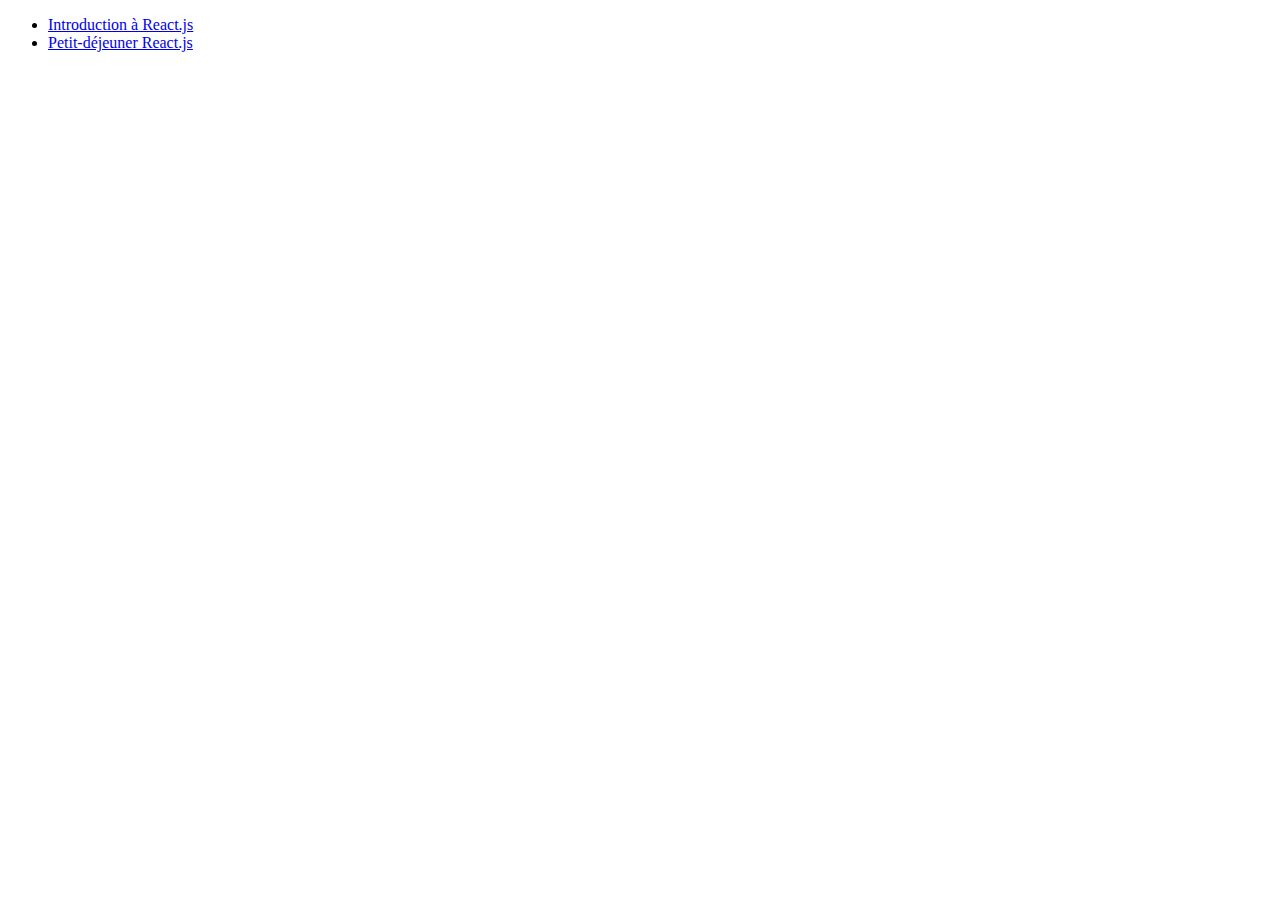
<file: index.html>
<!DOCTYPE html>
<html lang="en">
<head>
  <meta charset="UTF-8">
  <title>Talks</title>
</head>
<body>
  <ul>
    <li><a href="introduction-reactjs">Introduction à React.js</a></li>
    <li><a href="petit-dejeuner-reactjs">Petit-déjeuner React.js</a></li>
  </ul>
</body>
</html>
</file>
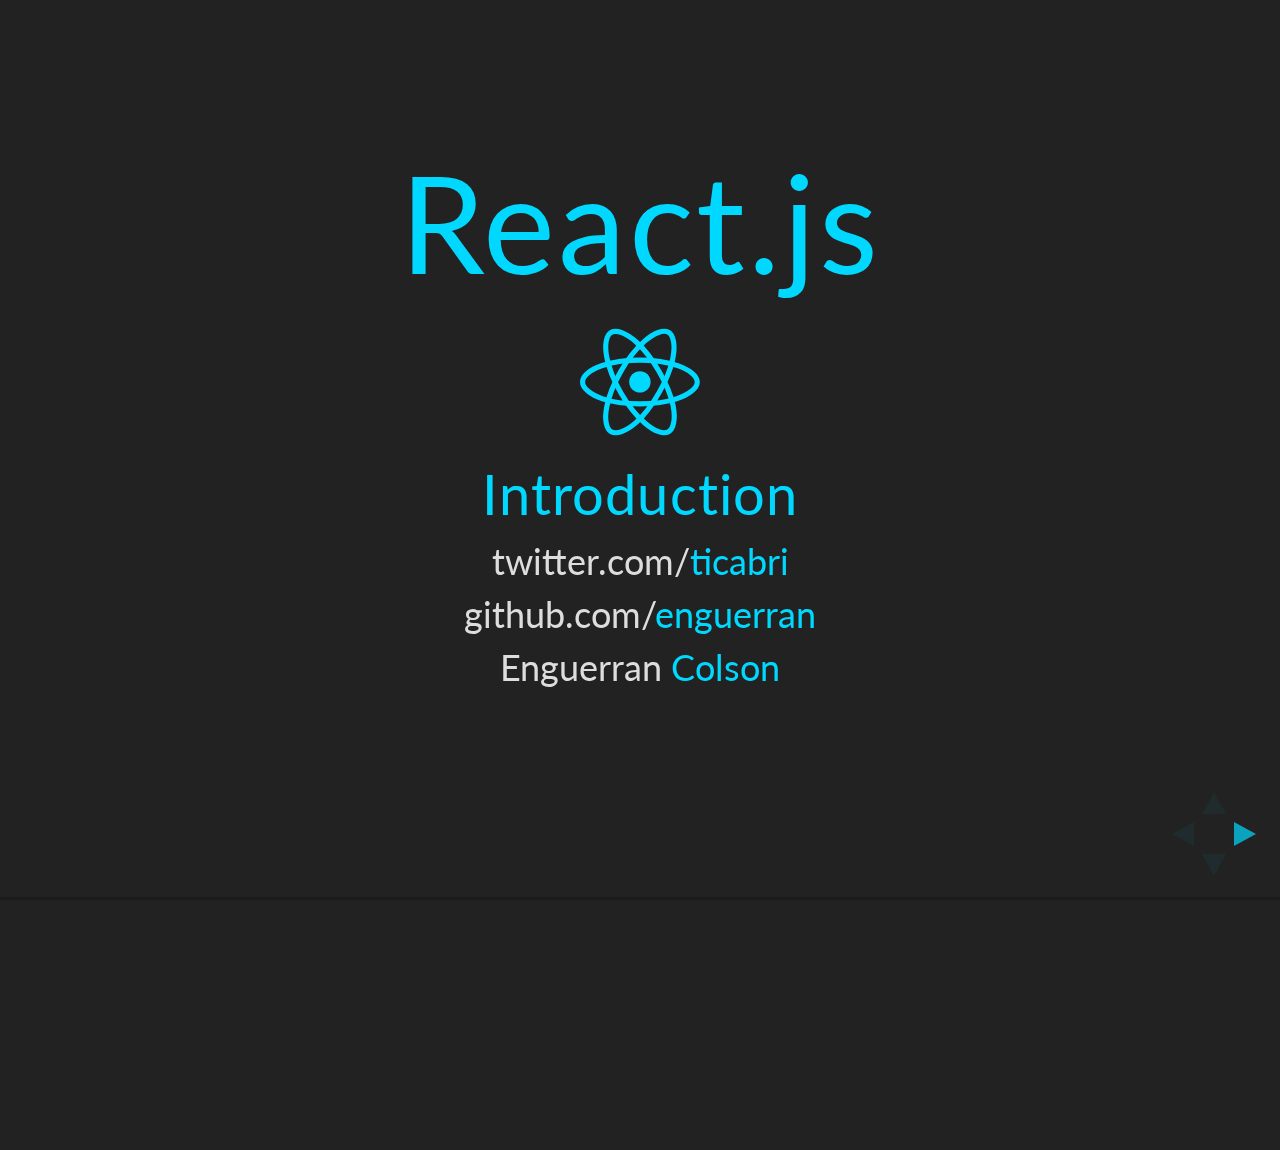
<file: introduction-reactjs/index.html>
<!doctype html>
<html lang="en">

	<head>
		<meta charset="utf-8">

		<title>Introduction to React.js</title>

		<meta name="description" content="An introduction to React.js">
		<meta name="author" content="Enguerran Colson">

		<meta name="apple-mobile-web-app-capable" content="yes" />
		<meta name="apple-mobile-web-app-status-bar-style" content="black-translucent" />

		<meta name="viewport" content="width=device-width, initial-scale=1.0, maximum-scale=1.0, user-scalable=no">

		<link rel="stylesheet" href="css/reveal.min.css">
		<link rel="stylesheet" href="css/theme/react.css" id="theme">

		<!-- For syntax highlighting -->
		<link rel="stylesheet" href="plugin/prism/prism.css">

		<!-- If the query includes 'print-pdf', include the PDF print sheet -->
		<script>
			if( window.location.search.match( /print-pdf/gi ) ) {
				var link = document.createElement( 'link' );
				link.rel = 'stylesheet';
				link.type = 'text/css';
				link.href = 'css/print/pdf.css';
				document.getElementsByTagName( 'head' )[0].appendChild( link );
			}
		</script>

		<!--[if lt IE 9]>
		<script src="lib/js/html5shiv.js"></script>
		<![endif]-->
	</head>

	<body>

		<div class="reveal">
			<div class="slides">

				<section>
					<div class="react">
						<h1>React.js</h1>
						<img class="nav-logo" src="images/logo.svg" width="128" height="128">
					</div>
					<h3>Introduction</h3>
					<p>twitter.com/<a href="//twitter.com/ticabri">ticabri</a></p>
					<p>github.com/<a href="//github.com/enguerran">enguerran</a></p>
					<p>Enguerran <a href="//blog.ticabri.com">Colson</a></p>
				</section>

				<!-- Resources -->
				<!-- http://facebook.github.io/react/blog/2013/06/05/why-react.html -->

				<section>
          <section>
            <img src="images/47701432.jpg" alt="What if I told you javascript can be serious engineering?">
            <h3>Qui êtes-vous ?</h3>
            <ul>
              <li class="fragment">Qui fait du javascript ?</li>
              <li class="fragment">Tout le monde connait React ? <span class="nb">releaseDate > 6</span></li>
              <li class="fragment">Qui développe actuellement un projet avec React ?</li>
            </ul>
          </section>

          <section>
            <h3>Good code</h3>
            <img src="images/wtfm.jpg" alt="Code Quality">
            <p>Qui a déjà galéré sur de la synchro d'UI et de modèle ?</p>
          </section>
				</section>

				<section>
          <section>
            <h3>Pourquoi React ?</h3>
            <img width="150px" src="images/Screenshot from 2014-10-30 15:37:12.png" alt="Notification facebook">
          </section>

          <section>
            <h3>Pourquoi React ?</h3>
            <ul>
              <li>Composition et réutilisation<span class="fragment">: <span class="nb">React components</span></span></li>
              <li>Accès au DOM coûteux<span class="fragment">: <span class="nb">virtual DOM</span></span></li>
              <li>Frameworks = pièges<span class="fragment">: <span class="nb">React est une bibliothèque</span></span></li>
            </ul>
          </section>

          <section>
            <h3>Framework vs. library 101</h3>
            <img width="300" src="images/Bt8NEveIcAEsTqH.png" alt="Libraries vs Frameworks">
            <p>"your code calls a library, a framework calls your code"</p>
          </section>
				</section>



				<section>
					<section data-transition="linear">
						<h3>Example</h3>
						<h6>notification states and transitions</h6>
						<p>Three states → Six transitions</p>
						<p>N states → (N² - N) transitions</p>
						<img src="images/notification.png" alt="3 states">
						<p>
							<a href="sample.html">sample</a>
						</p>
					</section>

					<section data-transition="linear">
						<h3>Imperative Programming</h3>
						<h6>Dummy implementation</h6>
						<pre class"stretch"><code class="language-javascript">
if(count > 99) {
  if(!isOnFire()) addFire();
} else {
  if(isOnFire()) removeFire();
}
if(count === 0) {
  if(hasSome()) removeSome();
  notification.innerHTML = '';
} else {
  if(!hasSome()) addSome(count);
  var countText = count > 99 ? '99+' : count.toString();
  notification.innerHTML = countText;
}
</code></pre>
						<p>Describes computation in terms of statements that change a program state</p>
					</section>

					<section data-transition="linear">
						<h3>Declarative Programming</h3>
						<h6>React implementation</h6>
						<pre class="stretch"><code class="language-javascript">
render: function() {
	if(count === 0) {
		return (&lt;div class="notification"&gt;&lt;/div&gt;);
	} else if(count &lt;= 99) {
		return (&lt;div class="some notification"&gt;{count}&lt;/div&gt;);
	} else {
		return (&lt;div class="some notification onfire"&gt;99+&lt;/div&gt;);
	}
}
						</code></pre>
          	<p>We model the states and not the transitions</p>
					</section>

				</section>


        <section>
          <section data-transition="linear">
            <h3>Comment ça marche ?</h3>
            <p><a href="//facebook.github.io/react/docs/thinking-in-react.html">Thinking in React</a></p>
            <!-- <a href="http://facebook.github.io/react/docs/thinking-in-react.html">source</a> -->
            <img src="images/thinking-in-react-components.png" alt="UI as components">
          </section>

          <section>
            <h3>Comment ça marche ?</h3>
            <img src="images/react-structure.png" alt="Components hierarchy">
          </section>

          <section data-transition="linear">
            <span style="color: green">ProductTable</span>
            <pre><code class="language-javascript">
var ProductTable = React.createClass({
  render: function() {
    var rows = [];
    this.props.products.forEach(function(product) {
      rows.push(&lt;ProductRow product={product} key={product.name} /&gt;);
    });
    return (
      &lt;table&gt;
        &lt;thead&gt;
          &lt;tr&gt;
            &lt;th&gt;Name&lt;/th&gt;
            &lt;th&gt;Price&lt;/th&gt;
          &lt;/tr&gt;
        &lt;/thead&gt;
        &lt;tbody&gt;{rows}&lt;/tbody&gt;
      &lt;/table&gt;
    );
  }
});
            </code></pre>
          </section>

          <section data-transition="linear">
          	<span style="color: red">ProductRow</span>
          	<pre><code class="language-javascript">
var ProductRow = React.createClass({
  render: function() {
    var name = this.props.product.stocked ?
      this.props.product.name :
      &lt;span style={{color: 'red'}}&gt;
        {this.props.product.name}
      &lt;/span&gt;;
    return (
    	&lt;tr&gt;
            &lt;td&gt;{name}&lt;/td&gt;
            &lt;td&gt;{this.props.product.price}&lt;/td&gt;
       &lt;/tr&gt;
    );
  }
});
          	</code></pre>
          </section>

          <section data-transition="linear">
            <h3>Components lifecycle</h3>
            <ul>
            	<li>componentWillMount</li>
            	<li>componentDidMount</li>
            	<li>componentWillUpdate</li>
            	<li>componentDidUpdate</li>
            	<li>componentWillUnmount</li>
            	<li class="fragment nb">shouldComponentUpdate</li>
            	<li class="fragment nb">componentWillReceiveProps</li>
            </ul>
          </section>

          <section data-transition="linear">
            <h3>Props & States</h3>
            <h6>Props</h6>
            <p>Configuration des composants</p>
            <p>Hérités donc immuables</p>
            <p>Un component donne les props aux enfants</p>
            <h6>State</h6>
            <p>States changent au cours du temps</p>
            <p>Un component gère son propre état</p>
            <p>Représentation sérializable, un snaptshot</p>
          </section>

        </section>


				<section>
			    <section data-transition="linear">
		        <h3>Virtual DOM</h3>
		        <!-- <a href="http://jlongster.com/Removing-User-Interface-Complexity,-or-Why-React-is-Awesome">source</a> -->
            <p>React utilise un <span class="nb">virtual DOM</span> et ne va accéder au vrai DOM <span class="nb">que si nécessaire</span>.</p>
            <div class="fragment">
              <p>React crée un virtual DOM <span class="nb">à chaque fois que les components sont dessinés</span> et le compare avec le précédent pour déterminer la plus légère modification à apporter au DOM.</p>
            </div>
			    </section>
			    <section data-transition="linear">
		        <h3>Stratégies du virtual DOM</h3>
		        <!-- <a href="http://calendar.perfplanet.com/2013/diff/">source</a> -->
		        <ul>
	            <li>Heuristique de diff d'arbres</li>
	            <li>Utilisation de clef et d'ID</li>
	            <li>Nommage des noeuds plutôt que des divs</li>
	            <li>Délégation d'évènements</li>
	            <li>Traitement par lot (batching)</li>
		        </ul>
			    </section>
				</section>

				<section>
          <section>
  					<h3>Une bibliothèque</h3>
  					<p>React + (<a href="http://www.mono-software.com/blog/post/Mono/242/Improving-AngularJS-long-list-rendering-performance-using-ReactJS/" target="_blank">Angular</a> || <a href="http://www.thomasboyt.com/2013/12/17/using-reactjs-as-a-backbone-view.html" target="_blank">Backbone</a> ||
  						<a href="http://discuss.emberjs.com/t/can-reactjs-be-used-as-a-view-within-emberjs/3470/4" target="_blank">Ember</a>)</p>
  					<p><span class="nb">React Elements</span> : intégration avec les bibliothèques tierces <a href="http://facebook.github.io/react/blog/2014/10/14/introducing-react-elements.html">➥</a></p>
            <p>Architecture <span class="nb">flux</span> <a href="http://facebook.github.io/flux/docs/overview.html">➥</a></p>
          </section>

          <section>
            <h3>Flux</h3>
            <img src="images/flux-diagram-white-background.png" alt="Flux architecture">
          </section>
				</section>

				<section>
					<section data-transition="linear">
						<img src="images/01074-2.jpg" alt="Guinness Time">
						<h1>Merci</h1>
					</section>

					<section data-transition="linear">
						<h5>Resources</h5>
						<ul>
							<li>React Blog, par <span class="nb">Facebook team</span> <a href="http://facebook.github.io/react/blog/">➥</a></li>
							<li>Introduction à ReactJS, par <span class="nb">putaindecode.fr</span> <a href="http://putaindecode.fr/posts/js/introduction-a-reactjs/">➥</a></li>
							<li>ReactJS, par <span class="nb">Adam Solove</span> <a href="http://vimeo.com/92687646">➥</a></li>
							<li>Decomplexifying Code with React, par <span class="nb">Steven Luscher</span><a href="https://www.youtube.com/watch?v=rI0GQc__0SM">➥</a></li>
							<li>Removing User Interface Complexity, or Why React is Awesome, par <span class="nb">James Long</span> <a href="http://jlongster.com/Removing-User-Interface-Complexity,-or-Why-React-is-Awesome">➥</a></li>
							<li>React.js Internals, par <span class="nb">Nick Niemeir</span> <a href="http://youtu.be/FAgSdSikSCc">➥</a></li>
							<li>React's diff algorithm, par <span class="nb">Christopher Chedeau</span> <a href="http://calendar.perfplanet.com/2013/diff/">➥</a></li>
							<li>React.js: Secrets of the Virtual DOM, par <span class="nb">Pete Hunt</span> <a href="http://www.futureinsights.com/home/reactjs-secrets-of-the-virtual-dom.html">➥</a></li>
						</ul>
					</section>
				</section>

			</div>

		</div>

		<script src="lib/js/head.min.js"></script>
		<script src="js/reveal.min.js"></script>
		<script src="plugin/prism/prism.js"></script>

		<script>

			// Full list of configuration options available here:
			// https://github.com/hakimel/reveal.js#configuration
			Reveal.initialize({
				controls: true,
				progress: true,
				history: true,
				center: true,

				theme: Reveal.getQueryHash().theme, // available themes are in /css/theme
				transition: Reveal.getQueryHash().transition || 'default', // default/cube/page/concave/zoom/linear/fade/none

				// Parallax scrolling
				// parallaxBackgroundImage: 'https://s3.amazonaws.com/hakim-static/reveal-js/reveal-parallax-1.jpg',
				// parallaxBackgroundSize: '2100px 900px',

				// Optional libraries used to extend on reveal.js
				dependencies: [
					{ src: 'lib/js/classList.js', condition: function() { return !document.body.classList; } },
					// { src: 'plugin/markdown/marked.js', condition: function() { return !!document.querySelector( '[data-markdown]' ); } },
					// { src: 'plugin/markdown/markdown.js', condition: function() { return !!document.querySelector( '[data-markdown]' ); } },
					// { src: 'plugin/highlight/highlight.js', async: true, callback: function() { hljs.initHighlightingOnLoad(); } },
					{ src: 'plugin/zoom-js/zoom.js', async: true, condition: function() { return !!document.body.classList; } },
					// { src: 'plugin/notes/notes.js', async: true, condition: function() { return !!document.body.classList; } }
				],
        margin: 0.1
			});

		</script>

	</body>
</html>
</file>
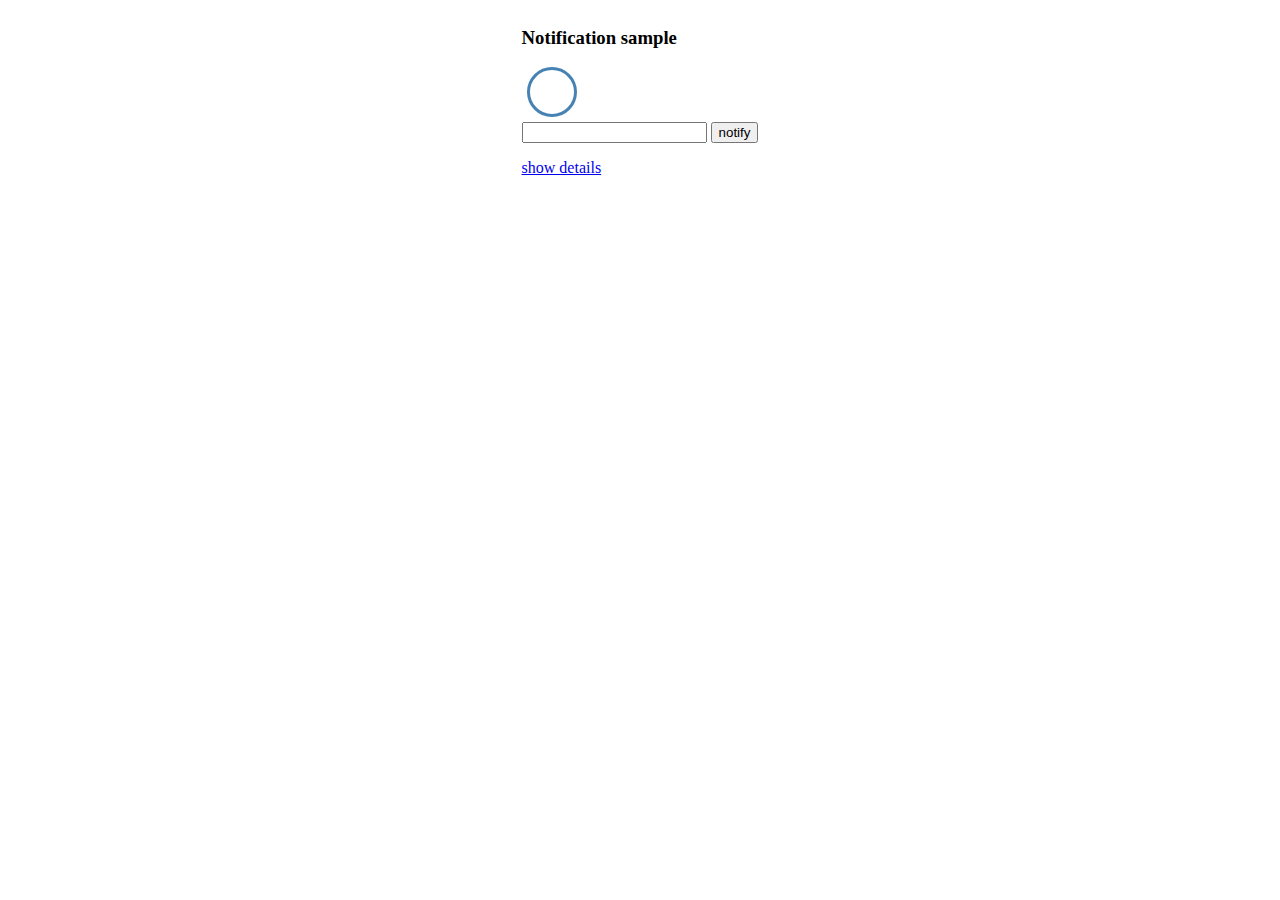
<file: introduction-reactjs/sample.html>
<!DOCTYPE html>
<html lang="en">
<head>
  <meta charset="UTF-8">
  <title>Document</title>
</head>
<style>
  .notification {
    width: 50px;
    height: 50px;
    border-radius: 50%;
    display: flex;
    align-items: center;
    justify-content: center;
    border: 3px solid steelblue;
    box-sizing: border-box;
    margin: 5px;
  }
  .some {
    background-color: steelblue;
  }
  .onfire {
    background-color: red;
    border-color: red;
  }
  .inline {
    display: flex;
    flex-direciton: inline;
    align-items: center;
  }
  .hidden {
    display: none;
  }
  .container {
    display: flex;
    align-items: center;
    justify-content: center;
    flex-direction: column;
  }
</style>
<body>

<div class="container">
  <div>
    <h3>Notification sample</h3>
    <div id="anchor"></div>
    <input type="text" id="howmany">
    <button id="notify">notify</button>
    <p>
      <a href="#" id="showDetails">show details</a>
    </p>
  </div>
  <div id="details" class="hidden">
    <h3>States ⨉3 (n)</h3>
    <div class="notification"></div>
    <div class="some notification">42</div>
    <div class="some notification onfire">99+</div>

    <h3>Transitions ⨉6 (n²-n)</h3>
    <div class="inline">
      <div class="notification"></div> =>
      <div class="some notification">42</div>
    </div><div class="inline">
      <div class="notification"></div> =>
      <div class="some notification onfire">99+</div>
    </div>
    <div class="inline">
      <div class="some notification onfire">99+</div> =>
      <div class="notification"></div>
    </div><div class="inline">
      <div class="some notification onfire">99+</div> =>
      <div class="some notification">42</div>
    </div>
    <div class="inline">
      <div class="some notification">42</div> =>
      <div class="some notification onfire">99+</div>
    </div><div class="inline">
      <div class="some notification">42</div> =>
      <div class="notification"></div>
    </div>
  </div>

</div>
  <script>
var notification = document.createElement("div");
notification.classList.add("notification");

function isOnFire() {
  return notification.classList.contains("onfire");
}

function removeFire() {
  notification.classList.remove("onfire");
}

function addFire() {
  notification.classList.add("onfire");
}

function hasSome() {
  return notification.classList.contains("some");
}

function removeSome() {
  notification.classList.remove("some");
}

function addSome(count) {
  notification.classList.add("some");
}

function notify(count) {
  var count = count || 0;

  if(count > 99) {
    if(!isOnFire()) {
      addFire();
    }
  } else {
    if(isOnFire()) {
      removeFire();
    }
  }
  if(count === 0) {
    if(hasSome()) {
      removeSome();
    }
    notification.innerHTML = '';
  } else {
    if(!hasSome()) {
      addSome(count);
    }
    var countText = count > 99 ? '99+' : count.toString();
    notification.innerHTML = countText;
  }

  document.getElementById('anchor').appendChild(notification);
}

document.getElementById("notify").addEventListener('click', function(event) {
  var count = Number(document.getElementById('howmany').value);
  notify(count);
});

document.getElementById("showDetails").addEventListener('click', function(event) {
  event.preventDefault();
  document.getElementById("details").classList.toggle("hidden");
});

document.getElementById('anchor').appendChild(notification);
  </script>
</body>
</html>
</file>
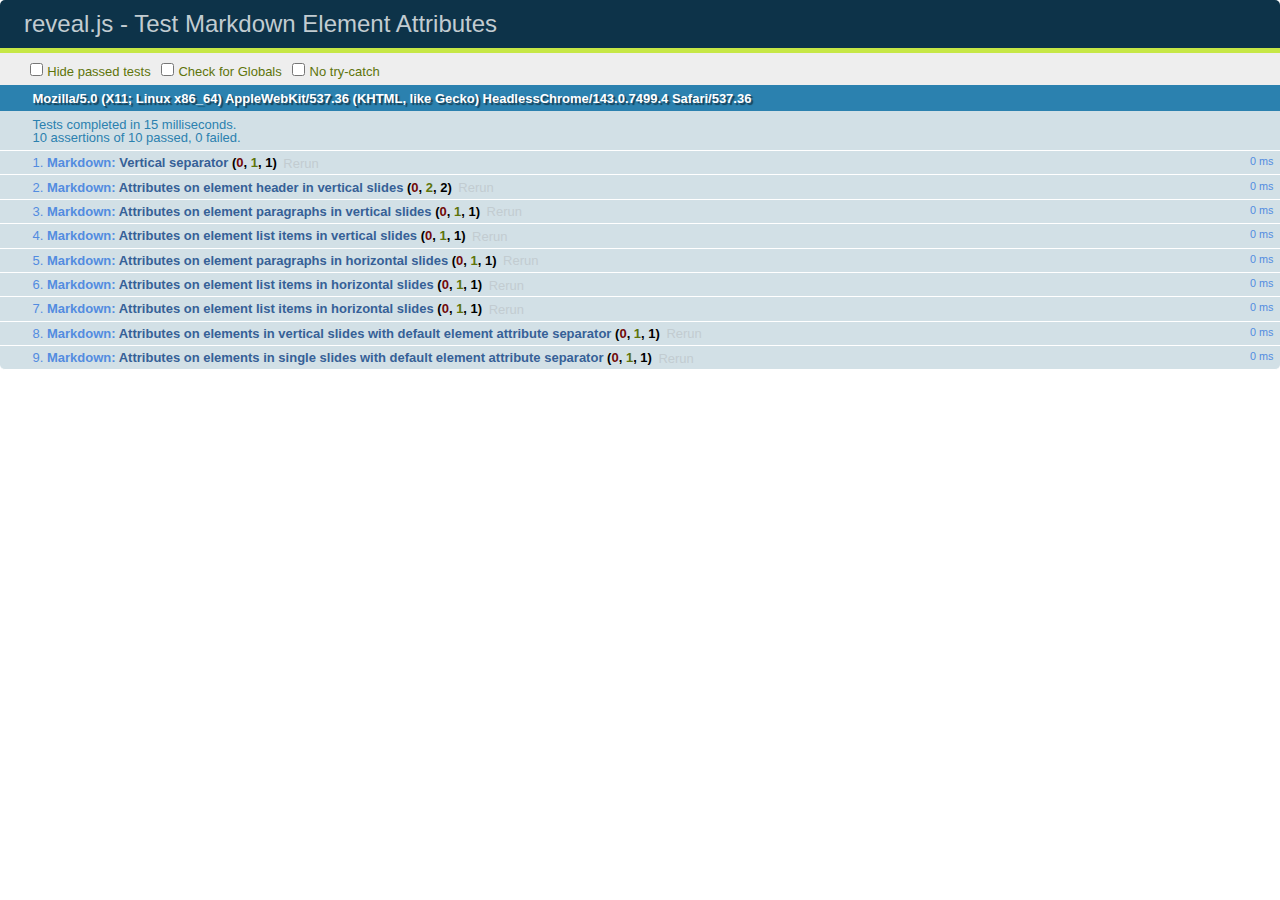
<file: introduction-reactjs/test/test-markdown-element-attributes.html>
<!doctype html>
<html lang="en">

	<head>
		<meta charset="utf-8">

		<title>reveal.js - Test Markdown Element Attributes</title>

		<link rel="stylesheet" href="../css/reveal.min.css">
		<link rel="stylesheet" href="qunit-1.12.0.css">
	</head>

	<body style="overflow: auto;">

		<div id="qunit"></div>
		<div id="qunit-fixture"></div>

		<div class="reveal" style="display: none;">

			<div class="slides">

				<!-- <section data-markdown="example.md" data-separator="^\n\n\n" data-vertical="^\n\n"></section> -->

				<!-- Slides are separated by newline + three dashes + newline, vertical slides identical but two dashes -->
				<section data-markdown data-separator="^\n---\n$" data-vertical="^\n--\n$" data-element-attributes="{_\s*?([^}]+?)}">>
					<script type="text/template">
						## Slide 1.1
						<!-- {_class="fragment fade-out" data-fragment-index="1"} -->

						--

						## Slide 1.2
						<!-- {_class="fragment shrink"} -->

						Paragraph 1
						<!-- {_class="fragment grow"} -->

						Paragraph 2
						<!-- {_class="fragment grow"} -->

						- list item 1 <!-- {_class="fragment roll-in"} -->
						- list item 2 <!-- {_class="fragment roll-in"} -->
						- list item 3 <!-- {_class="fragment roll-in"} -->


						---

						## Slide 2


						Paragraph 1.2  
						multi-line <!-- {_class="fragment highlight-red"} -->

						Paragraph 2.2 <!-- {_class="fragment highlight-red"} -->

						Paragraph 2.3 <!-- {_class="fragment highlight-red"} -->

						Paragraph 2.4 <!-- {_class="fragment highlight-red"} -->

						- list item 1 <!-- {_class="fragment highlight-green"} -->
						- list item 2<!-- {_class="fragment highlight-green"} -->
						- list item 3<!-- {_class="fragment highlight-green"} -->
						- list item 4
						<!-- {_class="fragment highlight-green"} -->
						- list item 5<!-- {_class="fragment highlight-green"} -->

						Test

						![Example Picture](examples/assets/image2.png)
						<!-- {_class="reveal stretch"} -->

					</script>
				</section>



				<section 	data-markdown data-separator="^\n\n\n"
									data-vertical="^\n\n"
									data-notes="^Note:"
									data-charset="utf-8">
					<script type="text/template">
						# Test attributes in Markdown with default separator
						## Slide 1 Def <!-- .element: class="fragment highlight-red" data-fragment-index="1" -->


						## Slide 2 Def
						<!-- .element: class="fragment highlight-red" -->

					</script>
				</section>

				<section data-markdown>
				  <script type="text/template">
					## Hello world
					A paragraph
					<!-- .element: class="fragment highlight-blue" -->
				  </script>
				</section>

				<section data-markdown>
				  <script type="text/template">
					## Hello world

					Multiple  
					Line
					<!-- .element: class="fragment highlight-blue" -->
				  </script>
				</section>

				<section data-markdown>
				  <script type="text/template">
					## Hello world

					Test<!-- .element: class="fragment highlight-blue" -->

					More Test
				  </script>
				</section>


			</div>

		</div>

		<script src="../lib/js/head.min.js"></script>
		<script src="../js/reveal.min.js"></script>
		<script src="../plugin/markdown/marked.js"></script>
		<script src="../plugin/markdown/markdown.js"></script>
		<script src="qunit-1.12.0.js"></script>

		<script src="test-markdown-element-attributes.js"></script>

	</body>
</html>
</file>
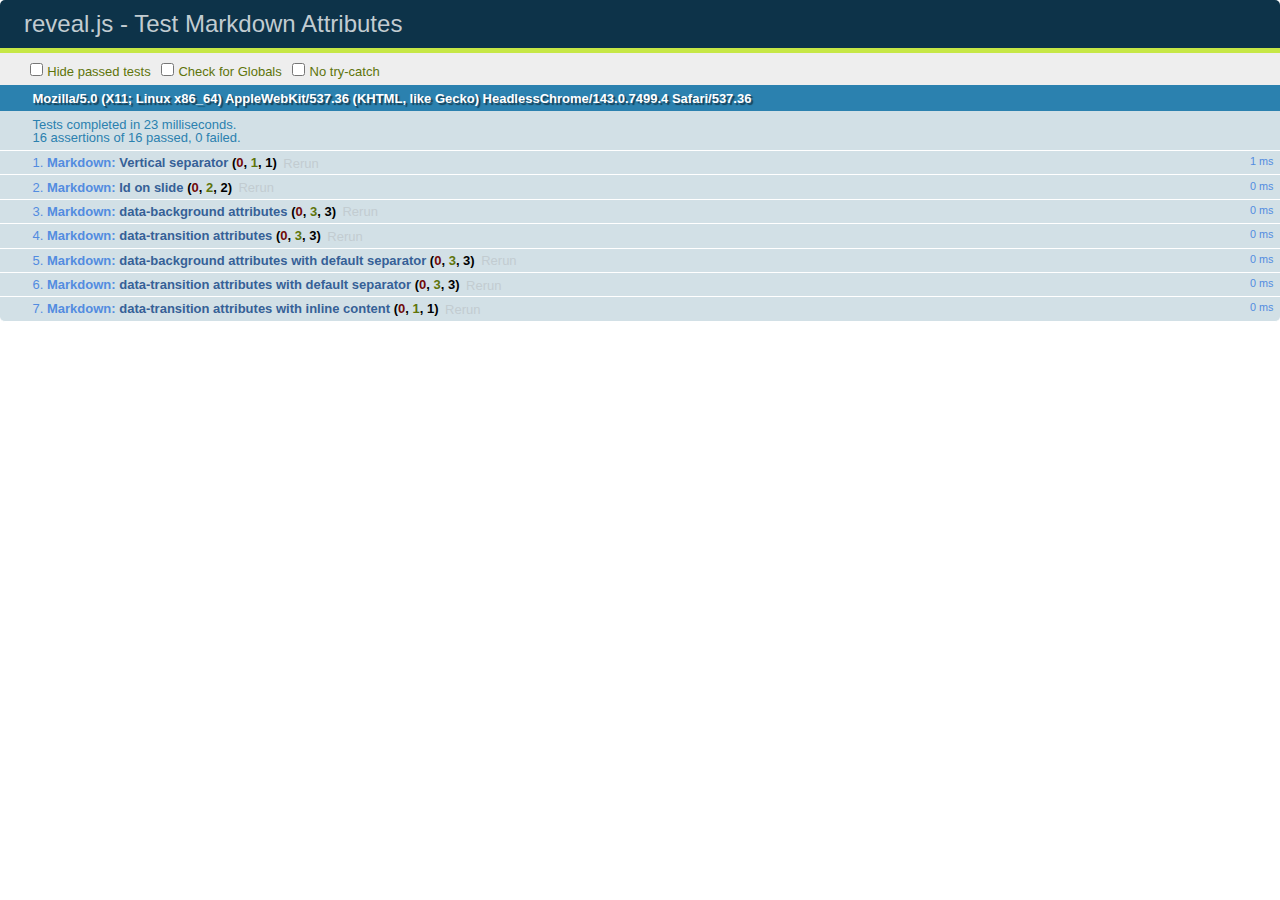
<file: introduction-reactjs/test/test-markdown-slide-attributes.html>
<!doctype html>
<html lang="en">

	<head>
		<meta charset="utf-8">

		<title>reveal.js - Test Markdown Attributes</title>

		<link rel="stylesheet" href="../css/reveal.min.css">
		<link rel="stylesheet" href="qunit-1.12.0.css">
	</head>

	<body style="overflow: auto;">

		<div id="qunit"></div>
		<div id="qunit-fixture"></div>

		<div class="reveal" style="display: none;">

			<div class="slides">

				<!-- <section data-markdown="example.md" data-separator="^\n\n\n" data-vertical="^\n\n"></section> -->

				<!-- Slides are separated by three lines, vertical slides by two lines, attributes are one any line starting with (spaces and) two dashes -->
				<section 	data-markdown data-separator="^\n\n\n"
									data-vertical="^\n\n"
									data-notes="^Note:"
									data-attributes="--\s(.*?)$"
									data-charset="utf-8">
					<script type="text/template">
						# Test attributes in Markdown
						## Slide 1



						## Slide 2
						<!-- -- id="slide2" data-transition="zoom" data-background="#A0C66B" -->


						## Slide 2.1
						<!-- -- data-background="#ff0000" data-transition="fade" -->


						## Slide 2.2
						[Link to Slide2](#/slide2)



						## Slide 3
						<!-- -- data-transition="zoom" data-background="#C6916B" -->



						## Slide 4
					</script>
				</section>

				<section 	data-markdown data-separator="^\n\n\n"
									data-vertical="^\n\n"
									data-notes="^Note:"
									data-charset="utf-8">
					<script type="text/template">
						# Test attributes in Markdown with default separator
						## Slide 1 Def



						## Slide 2 Def
						<!-- .slide: id="slide2def" data-transition="concave" data-background="#A7C66B" -->


						## Slide 2.1 Def
						<!-- .slide: data-background="#f70000" data-transition="page" -->


						## Slide 2.2 Def
						[Link to Slide2](#/slide2def)



						## Slide 3 Def
						<!-- .slide: data-transition="concave" data-background="#C7916B" -->



						## Slide 4
					</script>
				</section>

				<section data-markdown>
					<script type="text/template">
						<!-- .slide: data-background="#ff0000" -->
						## Hello world
					</script>
				</section>

				<section data-markdown>
					<script type="text/template">
						## Hello world
						<!-- .slide: data-background="#ff0000" -->
					</script>
				</section>

				<section data-markdown>
					<script type="text/template">
						## Hello world

						Test
						<!-- .slide: data-background="#ff0000" -->

						More Test
					</script>
				</section>

			</div>

		</div>

		<script src="../lib/js/head.min.js"></script>
		<script src="../js/reveal.min.js"></script>
		<script src="../plugin/markdown/marked.js"></script>
		<script src="../plugin/markdown/markdown.js"></script>
		<script src="qunit-1.12.0.js"></script>

		<script src="test-markdown-slide-attributes.js"></script>

	</body>
</html>
</file>
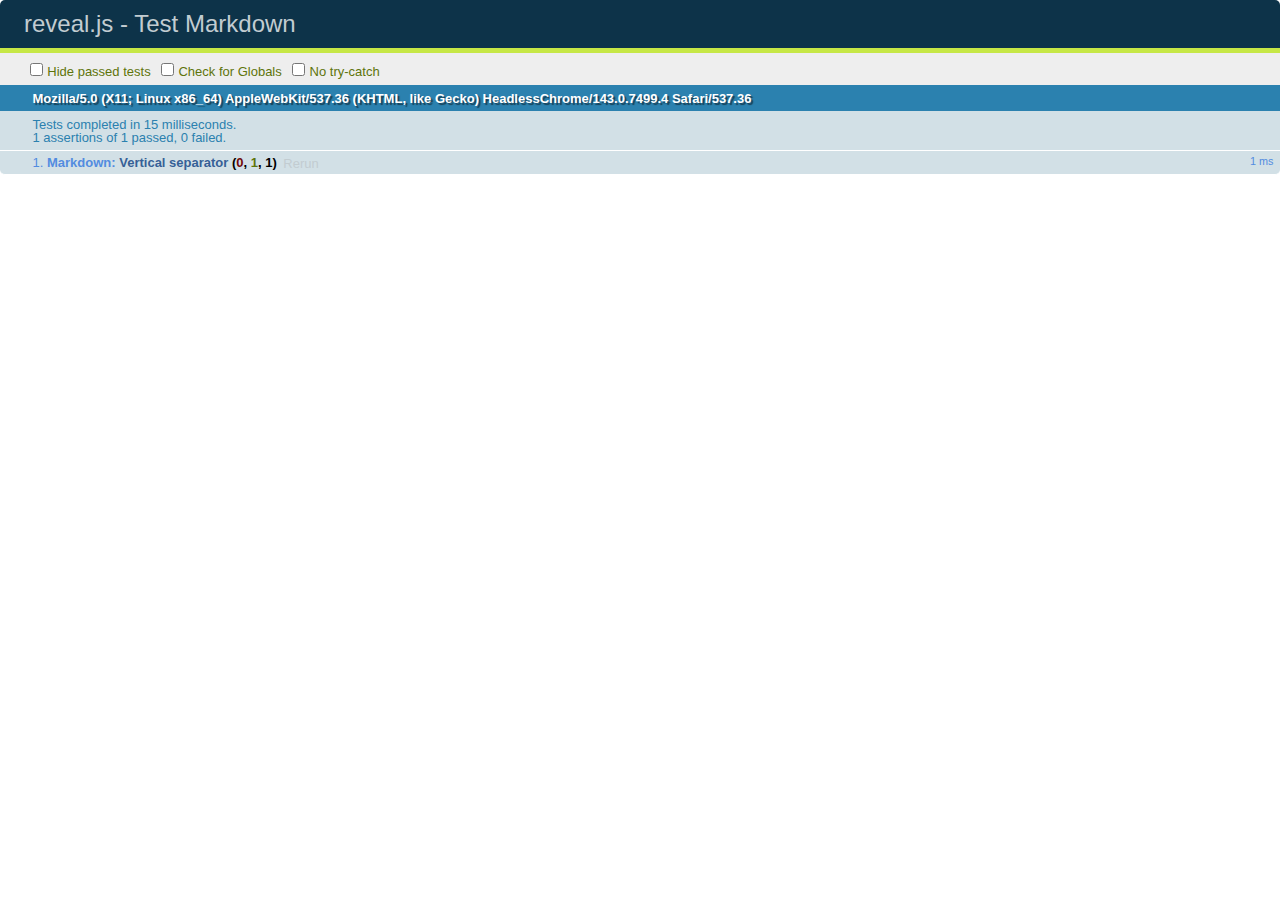
<file: introduction-reactjs/test/test-markdown.html>
<!doctype html>
<html lang="en">

	<head>
		<meta charset="utf-8">

		<title>reveal.js - Test Markdown</title>

		<link rel="stylesheet" href="../css/reveal.min.css">
		<link rel="stylesheet" href="qunit-1.12.0.css">
	</head>

	<body style="overflow: auto;">

		<div id="qunit"></div>
  		<div id="qunit-fixture"></div>

		<div class="reveal" style="display: none;">

			<div class="slides">

				<!-- <section data-markdown="example.md" data-separator="^\n\n\n" data-vertical="^\n\n"></section> -->

				<!-- Slides are separated by newline + three dashes + newline, vertical slides identical but two dashes -->
				<section data-markdown data-separator="^\n---\n$" data-vertical="^\n--\n$">
					<script type="text/template">
						## Slide 1.1

						--

						## Slide 1.2

						---

						## Slide 2
					</script>
				</section>

			</div>

		</div>

		<script src="../lib/js/head.min.js"></script>
		<script src="../js/reveal.min.js"></script>
		<script src="../plugin/markdown/marked.js"></script>
		<script src="../plugin/markdown/markdown.js"></script>
		<script src="qunit-1.12.0.js"></script>

		<script src="test-markdown.js"></script>

	</body>
</html>
</file>
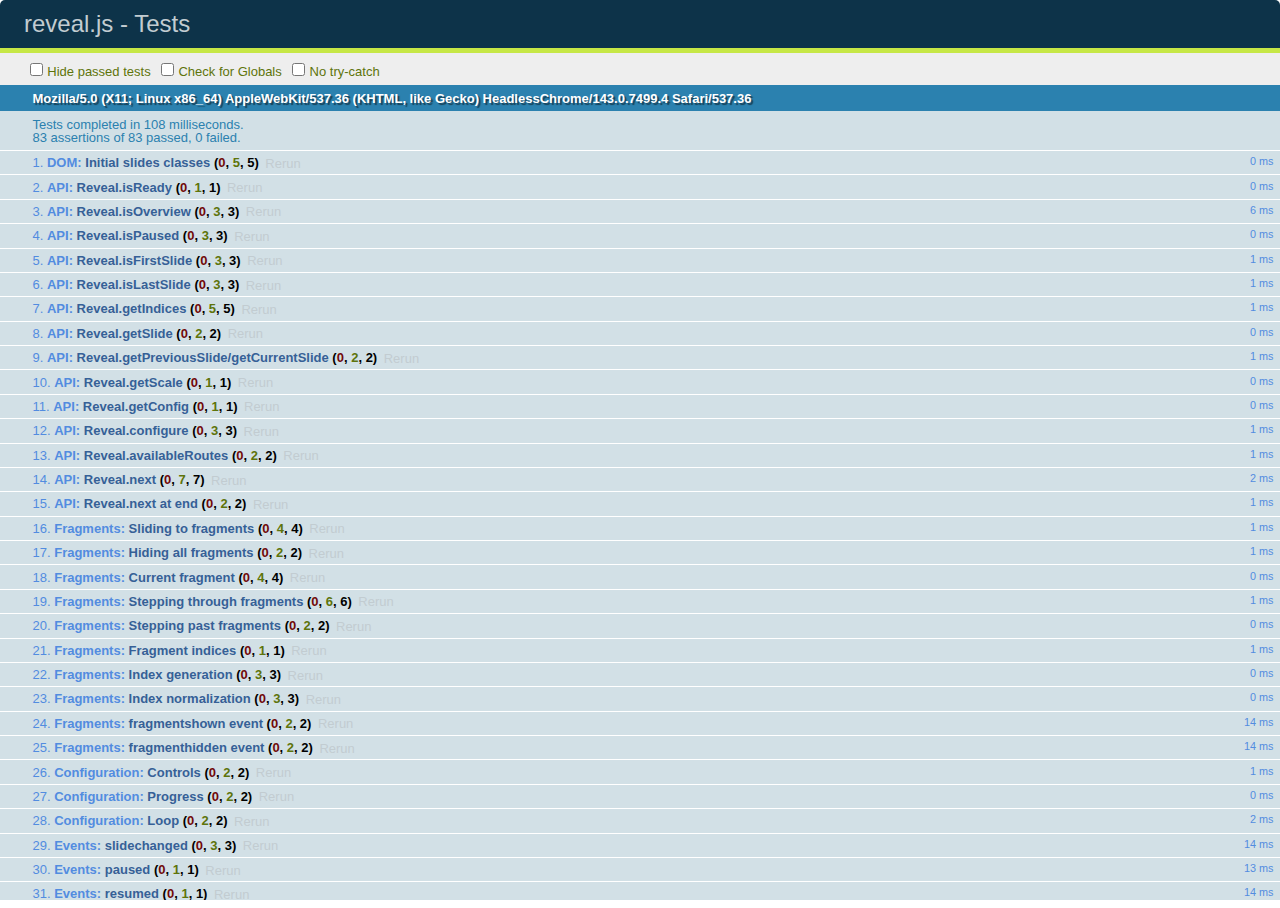
<file: introduction-reactjs/test/test.html>
<!doctype html>
<html lang="en">

	<head>
		<meta charset="utf-8">

		<title>reveal.js - Tests</title>

		<link rel="stylesheet" href="../css/reveal.min.css">
		<link rel="stylesheet" href="qunit-1.12.0.css">
	</head>

	<body style="overflow: auto;">

		<div id="qunit"></div>
  		<div id="qunit-fixture"></div>

		<div class="reveal" style="display: none;">

			<div class="slides">

				<section>
					<h1>1</h1>
				</section>

				<section>
					<section>
						<h1>2.1</h1>
					</section>
					<section>
						<h1>2.2</h1>
					</section>
					<section>
						<h1>2.3</h1>
					</section>
				</section>

				<section id="fragment-slides">
					<section>
						<h1>3.1</h1>
						<ul>
							<li class="fragment">4.1</li>
							<li class="fragment">4.2</li>
							<li class="fragment">4.3</li>
						</ul>
					</section>

					<section>
						<h1>3.2</h1>
						<ul>
							<li class="fragment" data-fragment-index="0">4.1</li>
							<li class="fragment" data-fragment-index="0">4.2</li>
						</ul>
					</section>

					<section>
						<h1>3.3</h1>
						<ul>
							<li class="fragment" data-fragment-index="1">3.3.1</li>
							<li class="fragment" data-fragment-index="4">3.3.2</li>
							<li class="fragment" data-fragment-index="4">3.3.3</li>
						</ul>
					</section>
				</section>

				<section>
					<h1>4</h1>
				</section>

			</div>

		</div>

		<script src="../lib/js/head.min.js"></script>
		<script src="../js/reveal.min.js"></script>
		<script src="qunit-1.12.0.js"></script>

		<script src="test.js"></script>

	</body>
</html>
</file>
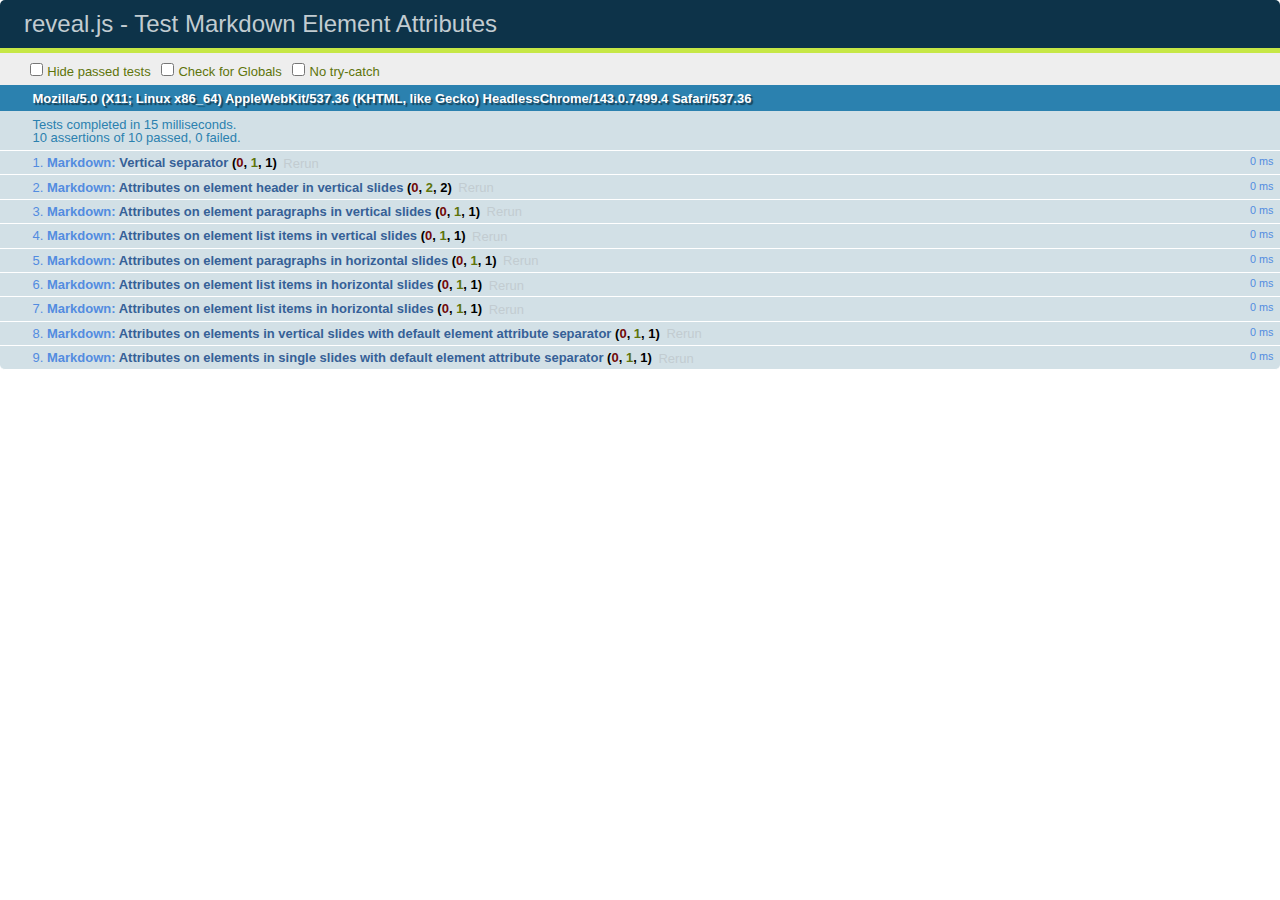
<file: petit-dejeuner-reactjs/test/test-markdown-element-attributes.html>
<!doctype html>
<html lang="en">

	<head>
		<meta charset="utf-8">

		<title>reveal.js - Test Markdown Element Attributes</title>

		<link rel="stylesheet" href="../css/reveal.css">
		<link rel="stylesheet" href="qunit-1.12.0.css">
	</head>

	<body style="overflow: auto;">

		<div id="qunit"></div>
		<div id="qunit-fixture"></div>

		<div class="reveal" style="display: none;">

			<div class="slides">

				<!-- <section data-markdown="example.md" data-separator="^\n\n\n" data-separator-vertical="^\n\n"></section> -->

				<!-- Slides are separated by newline + three dashes + newline, vertical slides identical but two dashes -->
				<section data-markdown data-separator="^\n---\n$" data-separator-vertical="^\n--\n$" data-element-attributes="{_\s*?([^}]+?)}">>
					<script type="text/template">
						## Slide 1.1
						<!-- {_class="fragment fade-out" data-fragment-index="1"} -->

						--

						## Slide 1.2
						<!-- {_class="fragment shrink"} -->

						Paragraph 1
						<!-- {_class="fragment grow"} -->

						Paragraph 2
						<!-- {_class="fragment grow"} -->

						- list item 1 <!-- {_class="fragment grow"} -->
						- list item 2 <!-- {_class="fragment grow"} -->
						- list item 3 <!-- {_class="fragment grow"} -->


						---

						## Slide 2


						Paragraph 1.2  
						multi-line <!-- {_class="fragment highlight-red"} -->

						Paragraph 2.2 <!-- {_class="fragment highlight-red"} -->

						Paragraph 2.3 <!-- {_class="fragment highlight-red"} -->

						Paragraph 2.4 <!-- {_class="fragment highlight-red"} -->

						- list item 1 <!-- {_class="fragment highlight-green"} -->
						- list item 2<!-- {_class="fragment highlight-green"} -->
						- list item 3<!-- {_class="fragment highlight-green"} -->
						- list item 4
						<!-- {_class="fragment highlight-green"} -->
						- list item 5<!-- {_class="fragment highlight-green"} -->

						Test

						![Example Picture](examples/assets/image2.png)
						<!-- {_class="reveal stretch"} -->

					</script>
				</section>



				<section 	data-markdown data-separator="^\n\n\n"
									data-separator-vertical="^\n\n"
									data-separator-notes="^Note:"
									data-charset="utf-8">
					<script type="text/template">
						# Test attributes in Markdown with default separator
						## Slide 1 Def <!-- .element: class="fragment highlight-red" data-fragment-index="1" -->


						## Slide 2 Def
						<!-- .element: class="fragment highlight-red" -->

					</script>
				</section>

				<section data-markdown>
				  <script type="text/template">
					## Hello world
					A paragraph
					<!-- .element: class="fragment highlight-blue" -->
				  </script>
				</section>

				<section data-markdown>
				  <script type="text/template">
					## Hello world

					Multiple  
					Line
					<!-- .element: class="fragment highlight-blue" -->
				  </script>
				</section>

				<section data-markdown>
				  <script type="text/template">
					## Hello world

					Test<!-- .element: class="fragment highlight-blue" -->

					More Test
				  </script>
				</section>


			</div>

		</div>

		<script src="../lib/js/head.min.js"></script>
		<script src="../js/reveal.js"></script>
		<script src="../plugin/markdown/marked.js"></script>
		<script src="../plugin/markdown/markdown.js"></script>
		<script src="qunit-1.12.0.js"></script>

		<script src="test-markdown-element-attributes.js"></script>

	</body>
</html>
</file>
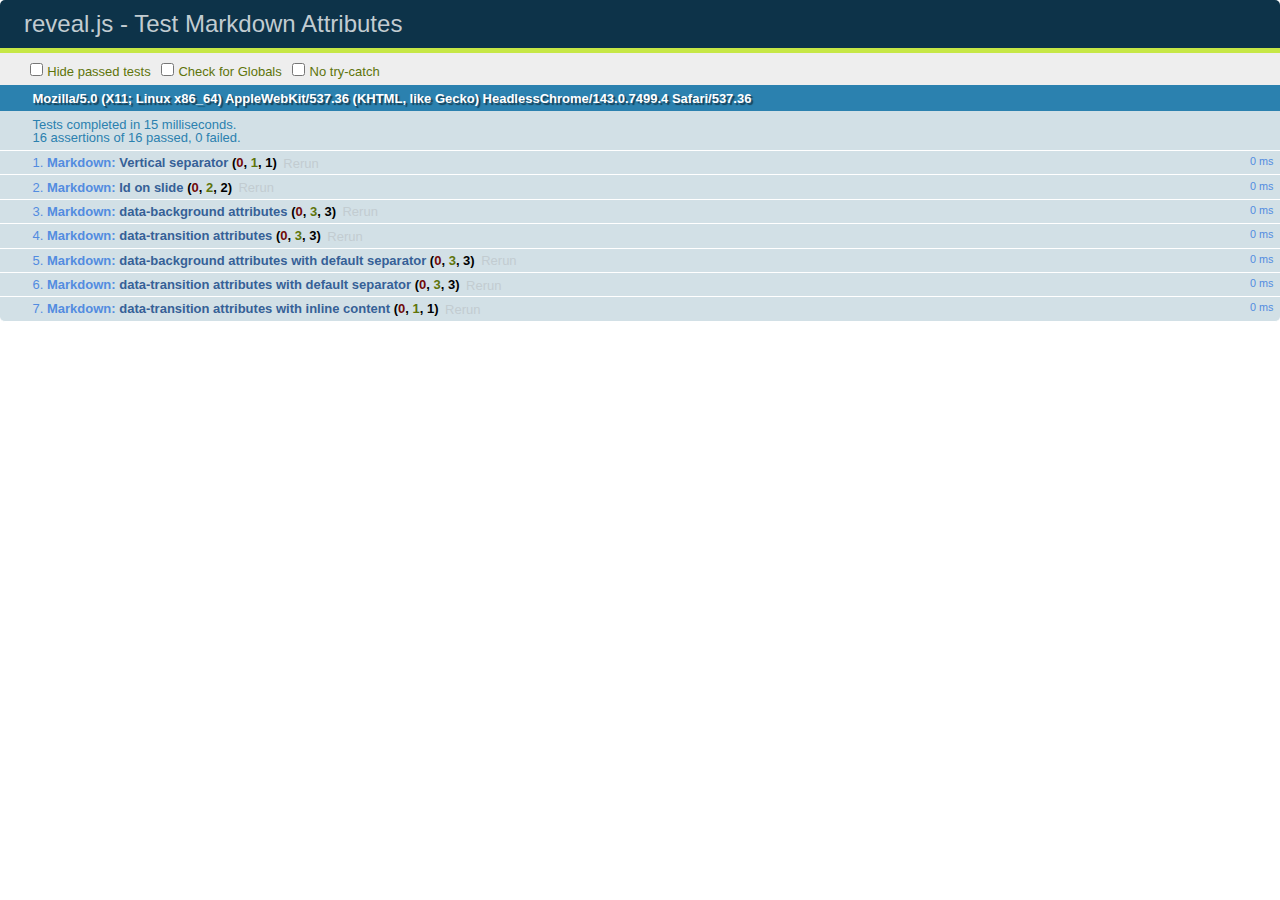
<file: petit-dejeuner-reactjs/test/test-markdown-slide-attributes.html>
<!doctype html>
<html lang="en">

	<head>
		<meta charset="utf-8">

		<title>reveal.js - Test Markdown Attributes</title>

		<link rel="stylesheet" href="../css/reveal.css">
		<link rel="stylesheet" href="qunit-1.12.0.css">
	</head>

	<body style="overflow: auto;">

		<div id="qunit"></div>
		<div id="qunit-fixture"></div>

		<div class="reveal" style="display: none;">

			<div class="slides">

				<!-- <section data-markdown="example.md" data-separator="^\n\n\n" data-separator-vertical="^\n\n"></section> -->

				<!-- Slides are separated by three lines, vertical slides by two lines, attributes are one any line starting with (spaces and) two dashes -->
				<section 	data-markdown data-separator="^\n\n\n"
									data-separator-vertical="^\n\n"
									data-separator-notes="^Note:"
									data-attributes="--\s(.*?)$"
									data-charset="utf-8">
					<script type="text/template">
						# Test attributes in Markdown
						## Slide 1



						## Slide 2
						<!-- -- id="slide2" data-transition="zoom" data-background="#A0C66B" -->


						## Slide 2.1
						<!-- -- data-background="#ff0000" data-transition="fade" -->


						## Slide 2.2
						[Link to Slide2](#/slide2)



						## Slide 3
						<!-- -- data-transition="zoom" data-background="#C6916B" -->



						## Slide 4
					</script>
				</section>

				<section 	data-markdown data-separator="^\n\n\n"
									data-separator-vertical="^\n\n"
									data-separator-notes="^Note:"
									data-charset="utf-8">
					<script type="text/template">
						# Test attributes in Markdown with default separator
						## Slide 1 Def



						## Slide 2 Def
						<!-- .slide: id="slide2def" data-transition="concave" data-background="#A7C66B" -->


						## Slide 2.1 Def
						<!-- .slide: data-background="#f70000" data-transition="page" -->


						## Slide 2.2 Def
						[Link to Slide2](#/slide2def)



						## Slide 3 Def
						<!-- .slide: data-transition="concave" data-background="#C7916B" -->



						## Slide 4
					</script>
				</section>

				<section data-markdown>
					<script type="text/template">
						<!-- .slide: data-background="#ff0000" -->
						## Hello world
					</script>
				</section>

				<section data-markdown>
					<script type="text/template">
						## Hello world
						<!-- .slide: data-background="#ff0000" -->
					</script>
				</section>

				<section data-markdown>
					<script type="text/template">
						## Hello world

						Test
						<!-- .slide: data-background="#ff0000" -->

						More Test
					</script>
				</section>

			</div>

		</div>

		<script src="../lib/js/head.min.js"></script>
		<script src="../js/reveal.js"></script>
		<script src="../plugin/markdown/marked.js"></script>
		<script src="../plugin/markdown/markdown.js"></script>
		<script src="qunit-1.12.0.js"></script>

		<script src="test-markdown-slide-attributes.js"></script>

	</body>
</html>
</file>
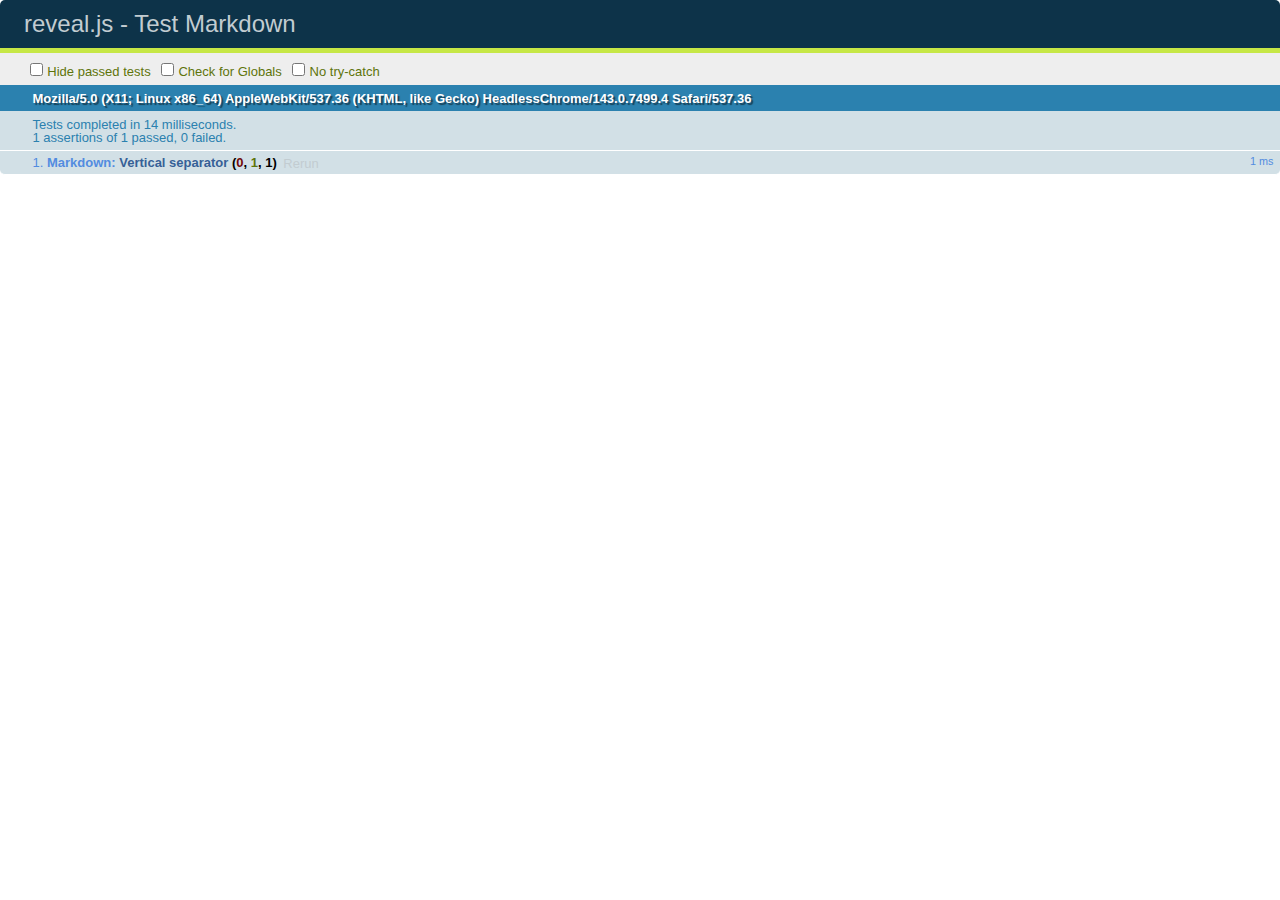
<file: petit-dejeuner-reactjs/test/test-markdown.html>
<!doctype html>
<html lang="en">

	<head>
		<meta charset="utf-8">

		<title>reveal.js - Test Markdown</title>

		<link rel="stylesheet" href="../css/reveal.css">
		<link rel="stylesheet" href="qunit-1.12.0.css">
	</head>

	<body style="overflow: auto;">

		<div id="qunit"></div>
  		<div id="qunit-fixture"></div>

		<div class="reveal" style="display: none;">

			<div class="slides">

				<!-- <section data-markdown="example.md" data-separator="^\n\n\n" data-separator-vertical="^\n\n"></section> -->

				<!-- Slides are separated by newline + three dashes + newline, vertical slides identical but two dashes -->
				<section data-markdown data-separator="^\n---\n$" data-separator-vertical="^\n--\n$">
					<script type="text/template">
						## Slide 1.1

						--

						## Slide 1.2

						---

						## Slide 2
					</script>
				</section>

			</div>

		</div>

		<script src="../lib/js/head.min.js"></script>
		<script src="../js/reveal.js"></script>
		<script src="../plugin/markdown/marked.js"></script>
		<script src="../plugin/markdown/markdown.js"></script>
		<script src="qunit-1.12.0.js"></script>

		<script src="test-markdown.js"></script>

	</body>
</html>
</file>
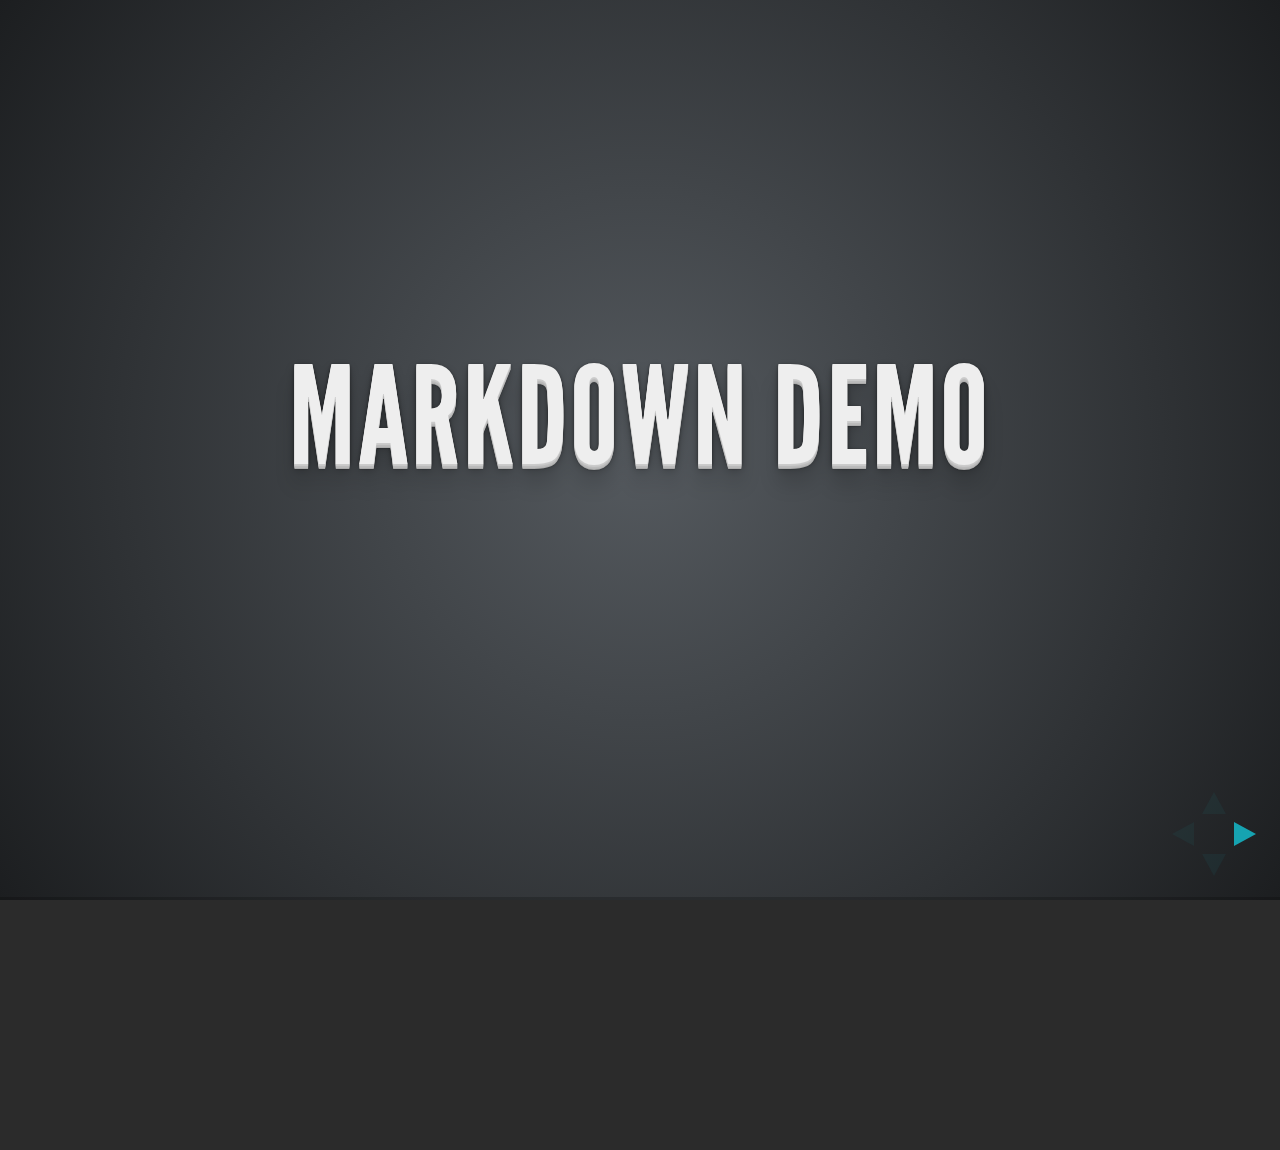
<file: introduction-reactjs/plugin/markdown/example.html>
<!doctype html>
<html lang="en">

	<head>
		<meta charset="utf-8">

		<title>reveal.js - Markdown Demo</title>

		<link rel="stylesheet" href="../../css/reveal.css">
		<link rel="stylesheet" href="../../css/theme/default.css" id="theme">

        <link rel="stylesheet" href="../../lib/css/zenburn.css">
	</head>

	<body>

		<div class="reveal">

			<div class="slides">

                <!-- Use external markdown resource, separate slides by three newlines; vertical slides by two newlines -->
                <section data-markdown="example.md" data-separator="^\n\n\n" data-vertical="^\n\n"></section>

                <!-- Slides are separated by three dashes (quick 'n dirty regular expression) -->
                <section data-markdown data-separator="---">
                    <script type="text/template">
                        ## Demo 1
                        Slide 1
                        ---
                        ## Demo 1
                        Slide 2
                        ---
                        ## Demo 1
                        Slide 3
                    </script>
                </section>

                <!-- Slides are separated by newline + three dashes + newline, vertical slides identical but two dashes -->
                <section data-markdown data-separator="^\n---\n$" data-vertical="^\n--\n$">
                    <script type="text/template">
                        ## Demo 2
                        Slide 1.1

                        --

                        ## Demo 2
                        Slide 1.2

                        ---

                        ## Demo 2
                        Slide 2
                    </script>
                </section>

                <!-- No "extra" slides, since there are no separators defined (so they'll become horizontal rulers) -->
                <section data-markdown>
                    <script type="text/template">
                        A

                        ---

                        B

                        ---

                        C
                    </script>
                </section>

                <!-- Slide attributes -->
                <section data-markdown>
                    <script type="text/template">
                        <!-- .slide: data-background="#000000" -->
                        ## Slide attributes
                    </script>
                </section>

                <!-- Element attributes -->
                <section data-markdown>
                    <script type="text/template">
                        ## Element attributes
                        - Item 1 <!-- .element: class="fragment" data-fragment-index="2" -->
                        - Item 2 <!-- .element: class="fragment" data-fragment-index="1" -->
                    </script>
                </section>

                <!-- Code -->
                <section data-markdown>
                    <script type="text/template">
                        ```php
                        public function foo()
                        {
                            $foo = array(
                                'bar' => 'bar'
                            )
                        }
                        ```
                    </script>
                </section>

            </div>
		</div>

		<script src="../../lib/js/head.min.js"></script>
		<script src="../../js/reveal.js"></script>

		<script>

			Reveal.initialize({
				controls: true,
				progress: true,
				history: true,
				center: true,

				// Optional libraries used to extend on reveal.js
				dependencies: [
					{ src: '../../lib/js/classList.js', condition: function() { return !document.body.classList; } },
					{ src: 'marked.js', condition: function() { return !!document.querySelector( '[data-markdown]' ); } },
                    { src: 'markdown.js', condition: function() { return !!document.querySelector( '[data-markdown]' ); } },
                    { src: '../highlight/highlight.js', async: true, callback: function() { hljs.initHighlightingOnLoad(); } },
					{ src: '../notes/notes.js' }
				]
			});

		</script>

	</body>
</html>
</file>
<file: introduction-reactjs/css/theme/react.css>
@import url(https://fonts.googleapis.com/css?family=Lato:400,700,400italic,700italic);

/*@font-face {
  font-family: 'League Gothic';
  src: url("../../lib/font/league_gothic-webfont.eot");
  src: url("../../lib/font/league_gothic-webfont.eot?#iefix") format("embedded-opentype"), url("../../lib/font/league_gothic-webfont.woff") format("woff"), url("../../lib/font/league_gothic-webfont.ttf") format("truetype"), url("../../lib/font/league_gothic-webfont.svg#LeagueGothicRegular") format("svg");
  font-weight: normal;
  font-style: normal; }*/

/*********************************************
 * GLOBAL STYLES
 *********************************************/
body {
  background-color: #222;
}

.reveal {
  font-family: "Lato", sans-serif;
  font-size: 36px;
  font-weight: normal;
  /*letter-spacing: -0.02em;*/
  color: #ddd; }

::selection {
  color: black;
  background: rgba(79, 64, 28, 0.99);
  text-shadow: none; }

/*********************************************
 * HEADERS
 *********************************************/
.reveal h1,
.reveal h2,
.reveal h3,
.reveal h4,
.reveal h5,
.reveal h6 {
  margin: 0 0 20px 0;
  color: #00D8FF;
  /*font-family: "League Gothic", Impact, sans-serif;*/
  font-family: "Lato", sans-serif;
  line-height: 0.9em;
  letter-spacing: 0.02em;
  text-shadow: none; }
.reveal .nb {
  color: #00D8FF;
}
.reveal h4 {
    color: #bbb;
}
.reveal h6 {
    color: #c92c2c;
}

/*********************************************
 * LINKS
 *********************************************/
.reveal a:not(.image) {
  color: #00D8FF;
  text-decoration: none;
  -webkit-transition: color .15s ease;
  -moz-transition: color .15s ease;
  -ms-transition: color .15s ease;
  -o-transition: color .15s ease;
  transition: color .15s ease; }

.reveal a:not(.image):hover {
  color: #00D8FF;
  text-shadow: none;
  border: none; }

.reveal .roll span:after {
  color: #fff;
  background: #564826; }

/*********************************************
 * IMAGES
 *********************************************/
.reveal section img {
  margin: 15px 0px;
  /*background: rgba(255, 255, 255, 0.12);
  border: 4px solid #333333;
  box-shadow: 0 0 10px rgba(0, 0, 0, 0.15);*/
  -webkit-transition: all .2s linear;
  -moz-transition: all .2s linear;
  -ms-transition: all .2s linear;
  -o-transition: all .2s linear;
  transition: all .2s linear; }

.reveal a:hover img {
  background: rgba(255, 255, 255, 0.2);
  border-color: #00D8FF;
  box-shadow: 0 0 20px rgba(0, 0, 0, 0.55); }

/*********************************************
 * NAVIGATION CONTROLS
 *********************************************/
.reveal .controls div.navigate-left,
.reveal .controls div.navigate-left.enabled {
  border-right-color: #00D8FF; }

.reveal .controls div.navigate-right,
.reveal .controls div.navigate-right.enabled {
  border-left-color: #00D8FF; }

.reveal .controls div.navigate-up,
.reveal .controls div.navigate-up.enabled {
  border-bottom-color: #00D8FF; }

.reveal .controls div.navigate-down,
.reveal .controls div.navigate-down.enabled {
  border-top-color: #00D8FF; }

.reveal .controls div.navigate-left.enabled:hover {
  border-right-color: #1990b8; }

.reveal .controls div.navigate-right.enabled:hover {
  border-left-color: #1990b8; }

.reveal .controls div.navigate-up.enabled:hover {
  border-bottom-color: #1990b8; }

.reveal .controls div.navigate-down.enabled:hover {
  border-top-color: #1990b8; }

/*********************************************
 * PROGRESS BAR
 *********************************************/
.reveal .progress {
  background: rgba(0, 0, 0, 0.2); }

.reveal .progress span {
  background: #00D8FF;
  -webkit-transition: width 800ms cubic-bezier(0.26, 0.86, 0.44, 0.985);
  -moz-transition: width 800ms cubic-bezier(0.26, 0.86, 0.44, 0.985);
  -ms-transition: width 800ms cubic-bezier(0.26, 0.86, 0.44, 0.985);
  -o-transition: width 800ms cubic-bezier(0.26, 0.86, 0.44, 0.985);
  transition: width 800ms cubic-bezier(0.26, 0.86, 0.44, 0.985); }

/*********************************************
 * SLIDE NUMBER
 *********************************************/
.reveal .slide-number {
  color: #00D8FF; }

p.speaker {
    margin-top: 60px;
}

li {list-style-type: none;}
li:before {
    content: "✴ ";
    color: #00D8FF;
}

section[data-background] h2 {
    color: white;
    text-shadow: 0 1px 0 #cccccc, 0 2px 0 #c9c9c9, 0 3px 0 #bbbbbb, 0 4px 0 #b9b9b9, 0 5px 0 #aaaaaa, 0 6px 1px rgba(0, 0, 0, 0.1), 0 0 5px rgba(0, 0, 0, 0.1), 0 1px 3px rgba(0, 0, 0, 0.3), 0 3px 5px rgba(0, 0, 0, 0.2), 0 5px 10px rgba(0, 0, 0, 0.25), 0 20px 20px rgba(0, 0, 0, 0.15);
}

section.large code {
    max-height: none;
}

.reveal pre {
  width: 100%;
}

.reveal pre code {
}

span.code-annotation {
    float: right;
    margin: -40px 20px;
}

pre > code.highlight-line {
    outline: .4em solid red;
    outline-offset: 0;
    overflow: hidden;
}
pre > code.highlight-line2 {
    outline: .4em solid orange;
    outline-offset: 0;
    overflow: hidden;
}

table.browser-compat {
    width: 100%;
}
table.browser-compat th {
    font-size: 60%;
    height: 2.5em;
    text-align: right;
    padding-right: 1.5em;
    vertical-align: middle;
}
table.browser-compat td {
    text-align: center;
    vertical-align: middle;
}
table.browser-compat tbody td {
    background-color: #c92c2c;
}
table.browser-compat tbody td.supported {
    background-color: #2f9c0a;
}

table.browser-compat img {
    border: none;
    background: none;
    box-shadow: none;
}
</file>
<file: introduction-reactjs/plugin/prism/prism.css>
/* http://prismjs.com/download.html?themes=prism-coy&languages=markup+css+clike+javascript&plugins=line-highlight */
/**
 * prism.js Coy theme for JavaScript, CoffeeScript, CSS and HTML
 * Based on https://github.com/tshedor/workshop-wp-theme (Example: http://workshop.kansan.com/category/sessions/basics or http://workshop.timshedor.com/category/sessions/basics);
 * @author Tim  Shedor
 */

code[class*="language-"],
pre[class*="language-"] {
	color: black;
	font-family: Consolas, Monaco, 'Andale Mono', monospace;
	direction: ltr;
	text-align: left;
	white-space: pre;
	word-spacing: normal;
	word-break: normal;
	line-height: 1.5;

	-moz-tab-size: 4;
	-o-tab-size: 4;
	tab-size: 4;

	-webkit-hyphens: none;
	-moz-hyphens: none;
	-ms-hyphens: none;
	hyphens: none;
}

/* Code blocks */
pre[class*="language-"] {
	position: relative;
	margin: .5em 0;
	-webkit-box-shadow: -1px 0px 0px 0px #358ccb, 0px 0px 0px 1px #dfdfdf;
	-moz-box-shadow: -1px 0px 0px 0px #358ccb, 0px 0px 0px 1px #dfdfdf;
	box-shadow: -1px 0px 0px 0px #358ccb, 0px 0px 0px 1px #dfdfdf;
	border-left: 10px solid #358ccb;
	background-color: #fdfdfd;
	background-image: -webkit-linear-gradient(transparent 50%, rgba(69, 142, 209, 0.04) 50%);
	background-image: -moz-linear-gradient(transparent 50%, rgba(69, 142, 209, 0.04) 50%);
	background-image: -ms-linear-gradient(transparent 50%, rgba(69, 142, 209, 0.04) 50%);
	background-image: -o-linear-gradient(transparent 50%, rgba(69, 142, 209, 0.04) 50%);
	background-image: linear-gradient(transparent 50%, rgba(69, 142, 209, 0.04) 50%);
	background-size: 3em 3em;
	background-origin: content-box;
	overflow: visible;
	max-height: 30em;
}

code[class*="language"] {
	max-height: inherit;
	height: 100%;
	padding: 0 1em;
	display: block;
	overflow: auto;
}

/* Margin bottom to accomodate shadow */
:not(pre) > code[class*="language-"],
pre[class*="language-"] {
	background-color: #fdfdfd;
	-webkit-box-sizing: border-box;
	-moz-box-sizing: border-box;
	box-sizing: border-box;
	margin-bottom: 1em;
}

/* Inline code */
:not(pre) > code[class*="language-"] {
	position: relative;
	padding: .2em;
	-webkit-border-radius: 0.3em;
	-moz-border-radius: 0.3em;
	-ms-border-radius: 0.3em;
	-o-border-radius: 0.3em;
	border-radius: 0.3em;
	color: #c92c2c;
	border: 1px solid rgba(0, 0, 0, 0.1);
}

pre[class*="language-"]:before,
pre[class*="language-"]:after {
	content: '';
	z-index: -2;
	display: block;
	position: absolute;
	bottom: 0.75em;
	left: 0.18em;
	width: 40%;
	height: 20%;
	-webkit-box-shadow: 0px 13px 8px #979797;
	-moz-box-shadow: 0px 13px 8px #979797;
	box-shadow: 0px 13px 8px #979797;
	-webkit-transform: rotate(-2deg);
	-moz-transform: rotate(-2deg);
	-ms-transform: rotate(-2deg);
	-o-transform: rotate(-2deg);
	transform: rotate(-2deg);
}

:not(pre) > code[class*="language-"]:after,
pre[class*="language-"]:after {
	right: 0.75em;
	left: auto;
	-webkit-transform: rotate(2deg);
	-moz-transform: rotate(2deg);
	-ms-transform: rotate(2deg);
	-o-transform: rotate(2deg);
	transform: rotate(2deg);
}

.token.comment,
.token.block-comment,
.token.prolog,
.token.doctype,
.token.cdata {
	color: #7D8B99;
}

.token.punctuation {
	color: #5F6364;
}

.token.property,
.token.tag,
.token.boolean,
.token.number,
.token.function-name,
.token.constant,
.token.symbol,
.token.deleted {
	color: #c92c2c;
}

.token.selector,
.token.attr-name,
.token.string,
.token.char,
.token.function,
.token.builtin,
.token.inserted {
	color: #2f9c0a;
}

.token.operator,
.token.entity,
.token.url,
.token.variable {
	color: #a67f59;
	background: rgba(255, 255, 255, 0.5);
}

.token.atrule,
.token.attr-value,
.token.keyword,
.token.class-name {
	color: #1990b8;
}

.token.regex,
.token.important {
	color: #e90;
}

.language-css .token.string,
.style .token.string {
	color: #a67f59;
	background: rgba(255, 255, 255, 0.5);
}

.token.important {
	font-weight: normal;
}

.token.entity {
	cursor: help;
}

.namespace {
	opacity: .7;
}

@media screen and (max-width: 767px) {
	pre[class*="language-"]:before,
	pre[class*="language-"]:after {
		bottom: 14px;
		-webkit-box-shadow: none;
		-moz-box-shadow: none;
		box-shadow: none;
	}

}

/* Plugin styles */
.token.tab:not(:empty):before,
.token.cr:before,
.token.lf:before {
	color: #e0d7d1;
}

/* Plugin styles: Line Numbers */
pre[class*="language-"].line-numbers {
	padding-left: 0;
}

pre[class*="language-"].line-numbers code {
	padding-left: 3.8em;
}

pre[class*="language-"].line-numbers .line-numbers-rows {
	left: 0;
}

pre[data-line] {
	position: relative;
	padding: 1em 0 1em 3em;
}

.line-highlight {
	position: absolute;
	left: 0;
	right: 0;
	padding: inherit 0;
	margin-top: 1em; /* Same as .prism’s padding-top */

	background: hsla(24, 20%, 50%,.08);
	background: -moz-linear-gradient(left, hsla(24, 20%, 50%,.1) 70%, hsla(24, 20%, 50%,0));
	background: -webkit-linear-gradient(left, hsla(24, 20%, 50%,.1) 70%, hsla(24, 20%, 50%,0));
	background: -o-linear-gradient(left, hsla(24, 20%, 50%,.1) 70%, hsla(24, 20%, 50%,0));
	background: linear-gradient(left, hsla(24, 20%, 50%,.1) 70%, hsla(24, 20%, 50%,0));

	pointer-events: none;

	line-height: inherit;
	white-space: pre;
}

	.line-highlight:before,
	.line-highlight[data-end]:after {
		content: attr(data-start);
		position: absolute;
		top: .4em;
		left: .6em;
		min-width: 1em;
		padding: 0 .5em;
		background-color: hsla(24, 20%, 50%,.4);
		color: hsl(24, 20%, 95%);
		font: bold 65%/1.5 sans-serif;
		text-align: center;
		vertical-align: .3em;
		border-radius: 999px;
		text-shadow: none;
		box-shadow: 0 1px white;
	}

	.line-highlight[data-end]:after {
		content: attr(data-end);
		top: auto;
		bottom: .4em;
	}
</file>
<file: introduction-reactjs/css/reveal.css>
@charset "UTF-8";

/*!
 * reveal.js
 * http://lab.hakim.se/reveal-js
 * MIT licensed
 *
 * Copyright (C) 2014 Hakim El Hattab, http://hakim.se
 */


/*********************************************
 * RESET STYLES
 *********************************************/

html, body, .reveal div, .reveal span, .reveal applet, .reveal object, .reveal iframe,
.reveal h1, .reveal h2, .reveal h3, .reveal h4, .reveal h5, .reveal h6, .reveal p, .reveal blockquote, .reveal pre,
.reveal a, .reveal abbr, .reveal acronym, .reveal address, .reveal big, .reveal cite, .reveal code,
.reveal del, .reveal dfn, .reveal em, .reveal img, .reveal ins, .reveal kbd, .reveal q, .reveal s, .reveal samp,
.reveal small, .reveal strike, .reveal strong, .reveal sub, .reveal sup, .reveal tt, .reveal var,
.reveal b, .reveal u, .reveal i, .reveal center,
.reveal dl, .reveal dt, .reveal dd, .reveal ol, .reveal ul, .reveal li,
.reveal fieldset, .reveal form, .reveal label, .reveal legend,
.reveal table, .reveal caption, .reveal tbody, .reveal tfoot, .reveal thead, .reveal tr, .reveal th, .reveal td,
.reveal article, .reveal aside, .reveal canvas, .reveal details, .reveal embed,
.reveal figure, .reveal figcaption, .reveal footer, .reveal header, .reveal hgroup,
.reveal menu, .reveal nav, .reveal output, .reveal ruby, .reveal section, .reveal summary,
.reveal time, .reveal mark, .reveal audio, video {
	margin: 0;
	padding: 0;
	border: 0;
	font-size: 100%;
	font: inherit;
	vertical-align: baseline;
}

.reveal article, .reveal aside, .reveal details, .reveal figcaption, .reveal figure,
.reveal footer, .reveal header, .reveal hgroup, .reveal menu, .reveal nav, .reveal section {
	display: block;
}


/*********************************************
 * GLOBAL STYLES
 *********************************************/

html,
body {
	width: 100%;
	height: 100%;
	overflow: hidden;
}

body {
	position: relative;
	line-height: 1;
}

::selection {
	background: #FF5E99;
	color: #fff;
	text-shadow: none;
}


/*********************************************
 * HEADERS
 *********************************************/

.reveal h1,
.reveal h2,
.reveal h3,
.reveal h4,
.reveal h5,
.reveal h6 {
	-webkit-hyphens: auto;
	   -moz-hyphens: auto;
	        hyphens: auto;

	word-wrap: break-word;
	line-height: 1;
}

.reveal h1 { font-size: 3.77em; }
.reveal h2 { font-size: 2.11em;	}
.reveal h3 { font-size: 1.55em;	}
.reveal h4 { font-size: 1em;	}


/*********************************************
 * VIEW FRAGMENTS
 *********************************************/

.reveal .slides section .fragment {
	opacity: 0;

	-webkit-transition: all .2s ease;
	   -moz-transition: all .2s ease;
	    -ms-transition: all .2s ease;
	     -o-transition: all .2s ease;
	        transition: all .2s ease;
}
	.reveal .slides section .fragment.visible {
		opacity: 1;
	}

.reveal .slides section .fragment.grow {
	opacity: 1;
}
	.reveal .slides section .fragment.grow.visible {
		-webkit-transform: scale( 1.3 );
		   -moz-transform: scale( 1.3 );
		    -ms-transform: scale( 1.3 );
		     -o-transform: scale( 1.3 );
		        transform: scale( 1.3 );
	}

.reveal .slides section .fragment.shrink {
	opacity: 1;
}
	.reveal .slides section .fragment.shrink.visible {
		-webkit-transform: scale( 0.7 );
		   -moz-transform: scale( 0.7 );
		    -ms-transform: scale( 0.7 );
		     -o-transform: scale( 0.7 );
		        transform: scale( 0.7 );
	}

.reveal .slides section .fragment.zoom-in {
	opacity: 0;

	-webkit-transform: scale( 0.1 );
	   -moz-transform: scale( 0.1 );
	    -ms-transform: scale( 0.1 );
	     -o-transform: scale( 0.1 );
	        transform: scale( 0.1 );
}

	.reveal .slides section .fragment.zoom-in.visible {
		opacity: 1;

		-webkit-transform: scale( 1 );
		   -moz-transform: scale( 1 );
		    -ms-transform: scale( 1 );
		     -o-transform: scale( 1 );
		        transform: scale( 1 );
	}

.reveal .slides section .fragment.roll-in {
	opacity: 0;

	-webkit-transform: rotateX( 90deg );
	   -moz-transform: rotateX( 90deg );
	    -ms-transform: rotateX( 90deg );
	     -o-transform: rotateX( 90deg );
	        transform: rotateX( 90deg );
}
	.reveal .slides section .fragment.roll-in.visible {
		opacity: 1;

		-webkit-transform: rotateX( 0 );
		   -moz-transform: rotateX( 0 );
		    -ms-transform: rotateX( 0 );
		     -o-transform: rotateX( 0 );
		        transform: rotateX( 0 );
	}

.reveal .slides section .fragment.fade-out {
	opacity: 1;
}
	.reveal .slides section .fragment.fade-out.visible {
		opacity: 0;
	}

.reveal .slides section .fragment.semi-fade-out {
	opacity: 1;
}
	.reveal .slides section .fragment.semi-fade-out.visible {
		opacity: 0.5;
	}

.reveal .slides section .fragment.current-visible {
	opacity:0;
}

.reveal .slides section .fragment.current-visible.current-fragment {
	opacity:1;
}

.reveal .slides section .fragment.highlight-red,
.reveal .slides section .fragment.highlight-current-red,
.reveal .slides section .fragment.highlight-green,
.reveal .slides section .fragment.highlight-current-green,
.reveal .slides section .fragment.highlight-blue,
.reveal .slides section .fragment.highlight-current-blue {
	opacity: 1;
}
	.reveal .slides section .fragment.highlight-red.visible {
		color: #ff2c2d
	}
	.reveal .slides section .fragment.highlight-green.visible {
		color: #17ff2e;
	}
	.reveal .slides section .fragment.highlight-blue.visible {
		color: #1b91ff;
	}

.reveal .slides section .fragment.highlight-current-red.current-fragment {
	color: #ff2c2d
}
.reveal .slides section .fragment.highlight-current-green.current-fragment {
	color: #17ff2e;
}
.reveal .slides section .fragment.highlight-current-blue.current-fragment {
	color: #1b91ff;
}


/*********************************************
 * DEFAULT ELEMENT STYLES
 *********************************************/

/* Fixes issue in Chrome where italic fonts did not appear when printing to PDF */
.reveal:after {
  content: '';
  font-style: italic;
}

.reveal iframe {
	z-index: 1;
}

/* Ensure certain elements are never larger than the slide itself */
.reveal img,
.reveal video,
.reveal iframe {
	max-width: 95%;
	max-height: 95%;
}

/** Prevents layering issues in certain browser/transition combinations */
.reveal a {
	position: relative;
}

.reveal strong,
.reveal b {
	font-weight: bold;
}

.reveal em,
.reveal i {
	font-style: italic;
}

.reveal ol,
.reveal ul {
	display: inline-block;

	text-align: left;
	margin: 0 0 0 1em;
}

.reveal ol {
	list-style-type: decimal;
}

.reveal ul {
	list-style-type: disc;
}

.reveal ul ul {
	list-style-type: square;
}

.reveal ul ul ul {
	list-style-type: circle;
}

.reveal ul ul,
.reveal ul ol,
.reveal ol ol,
.reveal ol ul {
	display: block;
	margin-left: 40px;
}

.reveal p {
	margin-bottom: 10px;
	line-height: 1.2em;
}

.reveal q,
.reveal blockquote {
	quotes: none;
}

.reveal blockquote {
	display: block;
	position: relative;
	width: 70%;
	margin: 5px auto;
	padding: 5px;

	font-style: italic;
	background: rgba(255, 255, 255, 0.05);
	box-shadow: 0px 0px 2px rgba(0,0,0,0.2);
}
	.reveal blockquote p:first-child,
	.reveal blockquote p:last-child {
		display: inline-block;
	}

.reveal q {
	font-style: italic;
}

.reveal pre {
	display: block;
	position: relative;
	width: 90%;
	margin: 15px auto;

	text-align: left;
	font-size: 0.55em;
	font-family: monospace;
	line-height: 1.2em;

	word-wrap: break-word;

	box-shadow: 0px 0px 6px rgba(0,0,0,0.3);
}
.reveal code {
	font-family: monospace;
}
.reveal pre code {
	padding: 5px;
	overflow: auto;
	max-height: 400px;
	word-wrap: normal;
}
.reveal pre.stretch code {
	height: 100%;
	max-height: 100%;

	-webkit-box-sizing: border-box;
	   -moz-box-sizing: border-box;
	        box-sizing: border-box;
}

.reveal table th,
.reveal table td {
	text-align: left;
	padding-right: .3em;
}

.reveal table th {
	font-weight: bold;
}

.reveal sup {
	vertical-align: super;
}
.reveal sub {
	vertical-align: sub;
}

.reveal small {
	display: inline-block;
	font-size: 0.6em;
	line-height: 1.2em;
	vertical-align: top;
}

.reveal small * {
	vertical-align: top;
}

.reveal .stretch {
	max-width: none;
	max-height: none;
}


/*********************************************
 * CONTROLS
 *********************************************/

.reveal .controls {
	display: none;
	position: fixed;
	width: 110px;
	height: 110px;
	z-index: 30;
	right: 10px;
	bottom: 10px;
}

.reveal .controls div {
	position: absolute;
	opacity: 0.05;
	width: 0;
	height: 0;
	border: 12px solid transparent;

	-moz-transform: scale(.9999);

	-webkit-transition: all 0.2s ease;
	   -moz-transition: all 0.2s ease;
	    -ms-transition: all 0.2s ease;
	     -o-transition: all 0.2s ease;
	        transition: all 0.2s ease;
}

.reveal .controls div.enabled {
	opacity: 0.7;
	cursor: pointer;
}

.reveal .controls div.enabled:active {
	margin-top: 1px;
}

	.reveal .controls div.navigate-left {
		top: 42px;

		border-right-width: 22px;
		border-right-color: #eee;
	}
		.reveal .controls div.navigate-left.fragmented {
			opacity: 0.3;
		}

	.reveal .controls div.navigate-right {
		left: 74px;
		top: 42px;

		border-left-width: 22px;
		border-left-color: #eee;
	}
		.reveal .controls div.navigate-right.fragmented {
			opacity: 0.3;
		}

	.reveal .controls div.navigate-up {
		left: 42px;

		border-bottom-width: 22px;
		border-bottom-color: #eee;
	}
		.reveal .controls div.navigate-up.fragmented {
			opacity: 0.3;
		}

	.reveal .controls div.navigate-down {
		left: 42px;
		top: 74px;

		border-top-width: 22px;
		border-top-color: #eee;
	}
		.reveal .controls div.navigate-down.fragmented {
			opacity: 0.3;
		}


/*********************************************
 * PROGRESS BAR
 *********************************************/

.reveal .progress {
	position: fixed;
	display: none;
	height: 3px;
	width: 100%;
	bottom: 0;
	left: 0;
	z-index: 10;
}
	.reveal .progress:after {
		content: '';
		display: 'block';
		position: absolute;
		height: 20px;
		width: 100%;
		top: -20px;
	}
	.reveal .progress span {
		display: block;
		height: 100%;
		width: 0px;

		-webkit-transition: width 800ms cubic-bezier(0.260, 0.860, 0.440, 0.985);
		   -moz-transition: width 800ms cubic-bezier(0.260, 0.860, 0.440, 0.985);
		    -ms-transition: width 800ms cubic-bezier(0.260, 0.860, 0.440, 0.985);
		     -o-transition: width 800ms cubic-bezier(0.260, 0.860, 0.440, 0.985);
		        transition: width 800ms cubic-bezier(0.260, 0.860, 0.440, 0.985);
	}

/*********************************************
 * SLIDE NUMBER
 *********************************************/

.reveal .slide-number {
	position: fixed;
	display: block;
	right: 15px;
	bottom: 15px;
	opacity: 0.5;
	z-index: 31;
	font-size: 12px;
}

/*********************************************
 * SLIDES
 *********************************************/

.reveal {
	position: relative;
	width: 100%;
	height: 100%;

	-ms-touch-action: none;
}

.reveal .slides {
	position: absolute;
	width: 100%;
	height: 100%;
	left: 50%;
	top: 50%;

	overflow: visible;
	z-index: 1;
	text-align: center;

	-webkit-transition: -webkit-perspective .4s ease;
	   -moz-transition: -moz-perspective .4s ease;
	    -ms-transition: -ms-perspective .4s ease;
	     -o-transition: -o-perspective .4s ease;
	        transition: perspective .4s ease;

	-webkit-perspective: 600px;
	   -moz-perspective: 600px;
	    -ms-perspective: 600px;
	        perspective: 600px;

	-webkit-perspective-origin: 0px -100px;
	   -moz-perspective-origin: 0px -100px;
	    -ms-perspective-origin: 0px -100px;
	        perspective-origin: 0px -100px;
}

.reveal .slides>section {
	-ms-perspective: 600px;
}

.reveal .slides>section,
.reveal .slides>section>section {
	display: none;
	position: absolute;
	width: 100%;
	padding: 20px 0px;

	z-index: 10;
	line-height: 1.2em;
	font-weight: inherit;

	-webkit-transform-style: preserve-3d;
	   -moz-transform-style: preserve-3d;
	    -ms-transform-style: preserve-3d;
	        transform-style: preserve-3d;

	-webkit-transition: -webkit-transform-origin 800ms cubic-bezier(0.260, 0.860, 0.440, 0.985),
						-webkit-transform 800ms cubic-bezier(0.260, 0.860, 0.440, 0.985),
						visibility 800ms cubic-bezier(0.260, 0.860, 0.440, 0.985),
						opacity 800ms cubic-bezier(0.260, 0.860, 0.440, 0.985);
	   -moz-transition: -moz-transform-origin 800ms cubic-bezier(0.260, 0.860, 0.440, 0.985),
						-moz-transform 800ms cubic-bezier(0.260, 0.860, 0.440, 0.985),
						visibility 800ms cubic-bezier(0.260, 0.860, 0.440, 0.985),
						opacity 800ms cubic-bezier(0.260, 0.860, 0.440, 0.985);
	    -ms-transition: -ms-transform-origin 800ms cubic-bezier(0.260, 0.860, 0.440, 0.985),
						-ms-transform 800ms cubic-bezier(0.260, 0.860, 0.440, 0.985),
						visibility 800ms cubic-bezier(0.260, 0.860, 0.440, 0.985),
						opacity 800ms cubic-bezier(0.260, 0.860, 0.440, 0.985);
	     -o-transition: -o-transform-origin 800ms cubic-bezier(0.260, 0.860, 0.440, 0.985),
						-o-transform 800ms cubic-bezier(0.260, 0.860, 0.440, 0.985),
						visibility 800ms cubic-bezier(0.260, 0.860, 0.440, 0.985),
						opacity 800ms cubic-bezier(0.260, 0.860, 0.440, 0.985);
	        transition: transform-origin 800ms cubic-bezier(0.260, 0.860, 0.440, 0.985),
						transform 800ms cubic-bezier(0.260, 0.860, 0.440, 0.985),
						visibility 800ms cubic-bezier(0.260, 0.860, 0.440, 0.985),
						opacity 800ms cubic-bezier(0.260, 0.860, 0.440, 0.985);
}

/* Global transition speed settings */
.reveal[data-transition-speed="fast"] .slides section {
	-webkit-transition-duration: 400ms;
	   -moz-transition-duration: 400ms;
	    -ms-transition-duration: 400ms;
	        transition-duration: 400ms;
}
.reveal[data-transition-speed="slow"] .slides section {
	-webkit-transition-duration: 1200ms;
	   -moz-transition-duration: 1200ms;
	    -ms-transition-duration: 1200ms;
	        transition-duration: 1200ms;
}

/* Slide-specific transition speed overrides */
.reveal .slides section[data-transition-speed="fast"] {
	-webkit-transition-duration: 400ms;
	   -moz-transition-duration: 400ms;
	    -ms-transition-duration: 400ms;
	        transition-duration: 400ms;
}
.reveal .slides section[data-transition-speed="slow"] {
	-webkit-transition-duration: 1200ms;
	   -moz-transition-duration: 1200ms;
	    -ms-transition-duration: 1200ms;
	        transition-duration: 1200ms;
}

.reveal .slides>section {
	left: -50%;
	top: -50%;
}

.reveal .slides>section.stack {
	padding-top: 0;
	padding-bottom: 0;
}

.reveal .slides>section.present,
.reveal .slides>section>section.present {
	display: block;
	z-index: 11;
	opacity: 1;
}

.reveal.center,
.reveal.center .slides,
.reveal.center .slides section {
	min-height: auto !important;
}

/* Don't allow interaction with invisible slides */
.reveal .slides>section.future,
.reveal .slides>section>section.future,
.reveal .slides>section.past,
.reveal .slides>section>section.past {
	pointer-events: none;
}

.reveal.overview .slides>section,
.reveal.overview .slides>section>section {
	pointer-events: auto;
}



/*********************************************
 * DEFAULT TRANSITION
 *********************************************/

.reveal .slides>section[data-transition=default].past,
.reveal .slides>section.past {
	display: block;
	opacity: 0;

	-webkit-transform: translate3d(-100%, 0, 0) rotateY(-90deg) translate3d(-100%, 0, 0);
	   -moz-transform: translate3d(-100%, 0, 0) rotateY(-90deg) translate3d(-100%, 0, 0);
	    -ms-transform: translate3d(-100%, 0, 0) rotateY(-90deg) translate3d(-100%, 0, 0);
	        transform: translate3d(-100%, 0, 0) rotateY(-90deg) translate3d(-100%, 0, 0);
}
.reveal .slides>section[data-transition=default].future,
.reveal .slides>section.future {
	display: block;
	opacity: 0;

	-webkit-transform: translate3d(100%, 0, 0) rotateY(90deg) translate3d(100%, 0, 0);
	   -moz-transform: translate3d(100%, 0, 0) rotateY(90deg) translate3d(100%, 0, 0);
	    -ms-transform: translate3d(100%, 0, 0) rotateY(90deg) translate3d(100%, 0, 0);
	        transform: translate3d(100%, 0, 0) rotateY(90deg) translate3d(100%, 0, 0);
}

.reveal .slides>section>section[data-transition=default].past,
.reveal .slides>section>section.past {
	display: block;
	opacity: 0;

	-webkit-transform: translate3d(0, -300px, 0) rotateX(70deg) translate3d(0, -300px, 0);
	   -moz-transform: translate3d(0, -300px, 0) rotateX(70deg) translate3d(0, -300px, 0);
	    -ms-transform: translate3d(0, -300px, 0) rotateX(70deg) translate3d(0, -300px, 0);
	        transform: translate3d(0, -300px, 0) rotateX(70deg) translate3d(0, -300px, 0);
}
.reveal .slides>section>section[data-transition=default].future,
.reveal .slides>section>section.future {
	display: block;
	opacity: 0;

	-webkit-transform: translate3d(0, 300px, 0) rotateX(-70deg) translate3d(0, 300px, 0);
	   -moz-transform: translate3d(0, 300px, 0) rotateX(-70deg) translate3d(0, 300px, 0);
	    -ms-transform: translate3d(0, 300px, 0) rotateX(-70deg) translate3d(0, 300px, 0);
	        transform: translate3d(0, 300px, 0) rotateX(-70deg) translate3d(0, 300px, 0);
}


/*********************************************
 * CONCAVE TRANSITION
 *********************************************/

.reveal .slides>section[data-transition=concave].past,
.reveal.concave  .slides>section.past {
	-webkit-transform: translate3d(-100%, 0, 0) rotateY(90deg) translate3d(-100%, 0, 0);
	   -moz-transform: translate3d(-100%, 0, 0) rotateY(90deg) translate3d(-100%, 0, 0);
	    -ms-transform: translate3d(-100%, 0, 0) rotateY(90deg) translate3d(-100%, 0, 0);
	        transform: translate3d(-100%, 0, 0) rotateY(90deg) translate3d(-100%, 0, 0);
}
.reveal .slides>section[data-transition=concave].future,
.reveal.concave .slides>section.future {
	-webkit-transform: translate3d(100%, 0, 0) rotateY(-90deg) translate3d(100%, 0, 0);
	   -moz-transform: translate3d(100%, 0, 0) rotateY(-90deg) translate3d(100%, 0, 0);
	    -ms-transform: translate3d(100%, 0, 0) rotateY(-90deg) translate3d(100%, 0, 0);
	        transform: translate3d(100%, 0, 0) rotateY(-90deg) translate3d(100%, 0, 0);
}

.reveal .slides>section>section[data-transition=concave].past,
.reveal.concave .slides>section>section.past {
	-webkit-transform: translate3d(0, -80%, 0) rotateX(-70deg) translate3d(0, -80%, 0);
	   -moz-transform: translate3d(0, -80%, 0) rotateX(-70deg) translate3d(0, -80%, 0);
	    -ms-transform: translate3d(0, -80%, 0) rotateX(-70deg) translate3d(0, -80%, 0);
	        transform: translate3d(0, -80%, 0) rotateX(-70deg) translate3d(0, -80%, 0);
}
.reveal .slides>section>section[data-transition=concave].future,
.reveal.concave .slides>section>section.future {
	-webkit-transform: translate3d(0, 80%, 0) rotateX(70deg) translate3d(0, 80%, 0);
	   -moz-transform: translate3d(0, 80%, 0) rotateX(70deg) translate3d(0, 80%, 0);
	    -ms-transform: translate3d(0, 80%, 0) rotateX(70deg) translate3d(0, 80%, 0);
	        transform: translate3d(0, 80%, 0) rotateX(70deg) translate3d(0, 80%, 0);
}


/*********************************************
 * ZOOM TRANSITION
 *********************************************/

.reveal .slides>section[data-transition=zoom],
.reveal.zoom .slides>section {
	-webkit-transition-timing-function: ease;
	   -moz-transition-timing-function: ease;
	    -ms-transition-timing-function: ease;
	     -o-transition-timing-function: ease;
	        transition-timing-function: ease;
}

.reveal .slides>section[data-transition=zoom].past,
.reveal.zoom .slides>section.past {
	opacity: 0;
	visibility: hidden;

	-webkit-transform: scale(16);
	   -moz-transform: scale(16);
	    -ms-transform: scale(16);
	     -o-transform: scale(16);
	        transform: scale(16);
}
.reveal .slides>section[data-transition=zoom].future,
.reveal.zoom .slides>section.future {
	opacity: 0;
	visibility: hidden;

	-webkit-transform: scale(0.2);
	   -moz-transform: scale(0.2);
	    -ms-transform: scale(0.2);
	     -o-transform: scale(0.2);
	        transform: scale(0.2);
}

.reveal .slides>section>section[data-transition=zoom].past,
.reveal.zoom .slides>section>section.past {
	-webkit-transform: translate(0, -150%);
	   -moz-transform: translate(0, -150%);
	    -ms-transform: translate(0, -150%);
	     -o-transform: translate(0, -150%);
	        transform: translate(0, -150%);
}
.reveal .slides>section>section[data-transition=zoom].future,
.reveal.zoom .slides>section>section.future {
	-webkit-transform: translate(0, 150%);
	   -moz-transform: translate(0, 150%);
	    -ms-transform: translate(0, 150%);
	     -o-transform: translate(0, 150%);
	        transform: translate(0, 150%);
}


/*********************************************
 * LINEAR TRANSITION
 *********************************************/

.reveal.linear section {
	-webkit-backface-visibility: hidden;
	   -moz-backface-visibility: hidden;
	    -ms-backface-visibility: hidden;
	        backface-visibility: hidden;
}

.reveal .slides>section[data-transition=linear].past,
.reveal.linear .slides>section.past {
	-webkit-transform: translate(-150%, 0);
	   -moz-transform: translate(-150%, 0);
	    -ms-transform: translate(-150%, 0);
	     -o-transform: translate(-150%, 0);
	        transform: translate(-150%, 0);
}
.reveal .slides>section[data-transition=linear].future,
.reveal.linear .slides>section.future {
	-webkit-transform: translate(150%, 0);
	   -moz-transform: translate(150%, 0);
	    -ms-transform: translate(150%, 0);
	     -o-transform: translate(150%, 0);
	        transform: translate(150%, 0);
}

.reveal .slides>section>section[data-transition=linear].past,
.reveal.linear .slides>section>section.past {
	-webkit-transform: translate(0, -150%);
	   -moz-transform: translate(0, -150%);
	    -ms-transform: translate(0, -150%);
	     -o-transform: translate(0, -150%);
	        transform: translate(0, -150%);
}
.reveal .slides>section>section[data-transition=linear].future,
.reveal.linear .slides>section>section.future {
	-webkit-transform: translate(0, 150%);
	   -moz-transform: translate(0, 150%);
	    -ms-transform: translate(0, 150%);
	     -o-transform: translate(0, 150%);
	        transform: translate(0, 150%);
}


/*********************************************
 * CUBE TRANSITION
 *********************************************/

.reveal.cube .slides {
	-webkit-perspective: 1300px;
	   -moz-perspective: 1300px;
	    -ms-perspective: 1300px;
	        perspective: 1300px;
}

.reveal.cube .slides section {
	padding: 30px;
	min-height: 700px;

	-webkit-backface-visibility: hidden;
	   -moz-backface-visibility: hidden;
	    -ms-backface-visibility: hidden;
	        backface-visibility: hidden;

	-webkit-box-sizing: border-box;
	   -moz-box-sizing: border-box;
	        box-sizing: border-box;
}
	.reveal.center.cube .slides section {
		min-height: auto;
	}
	.reveal.cube .slides section:not(.stack):before {
		content: '';
		position: absolute;
		display: block;
		width: 100%;
		height: 100%;
		left: 0;
		top: 0;
		background: rgba(0,0,0,0.1);
		border-radius: 4px;

		-webkit-transform: translateZ( -20px );
		   -moz-transform: translateZ( -20px );
		    -ms-transform: translateZ( -20px );
		     -o-transform: translateZ( -20px );
		        transform: translateZ( -20px );
	}
	.reveal.cube .slides section:not(.stack):after {
		content: '';
		position: absolute;
		display: block;
		width: 90%;
		height: 30px;
		left: 5%;
		bottom: 0;
		background: none;
		z-index: 1;

		border-radius: 4px;
		box-shadow: 0px 95px 25px rgba(0,0,0,0.2);

		-webkit-transform: translateZ(-90px) rotateX( 65deg );
		   -moz-transform: translateZ(-90px) rotateX( 65deg );
		    -ms-transform: translateZ(-90px) rotateX( 65deg );
		     -o-transform: translateZ(-90px) rotateX( 65deg );
		        transform: translateZ(-90px) rotateX( 65deg );
	}

.reveal.cube .slides>section.stack {
	padding: 0;
	background: none;
}

.reveal.cube .slides>section.past {
	-webkit-transform-origin: 100% 0%;
	   -moz-transform-origin: 100% 0%;
	    -ms-transform-origin: 100% 0%;
	        transform-origin: 100% 0%;

	-webkit-transform: translate3d(-100%, 0, 0) rotateY(-90deg);
	   -moz-transform: translate3d(-100%, 0, 0) rotateY(-90deg);
	    -ms-transform: translate3d(-100%, 0, 0) rotateY(-90deg);
	        transform: translate3d(-100%, 0, 0) rotateY(-90deg);
}

.reveal.cube .slides>section.future {
	-webkit-transform-origin: 0% 0%;
	   -moz-transform-origin: 0% 0%;
	    -ms-transform-origin: 0% 0%;
	        transform-origin: 0% 0%;

	-webkit-transform: translate3d(100%, 0, 0) rotateY(90deg);
	   -moz-transform: translate3d(100%, 0, 0) rotateY(90deg);
	    -ms-transform: translate3d(100%, 0, 0) rotateY(90deg);
	        transform: translate3d(100%, 0, 0) rotateY(90deg);
}

.reveal.cube .slides>section>section.past {
	-webkit-transform-origin: 0% 100%;
	   -moz-transform-origin: 0% 100%;
	    -ms-transform-origin: 0% 100%;
	        transform-origin: 0% 100%;

	-webkit-transform: translate3d(0, -100%, 0) rotateX(90deg);
	   -moz-transform: translate3d(0, -100%, 0) rotateX(90deg);
	    -ms-transform: translate3d(0, -100%, 0) rotateX(90deg);
	        transform: translate3d(0, -100%, 0) rotateX(90deg);
}

.reveal.cube .slides>section>section.future {
	-webkit-transform-origin: 0% 0%;
	   -moz-transform-origin: 0% 0%;
	    -ms-transform-origin: 0% 0%;
	        transform-origin: 0% 0%;

	-webkit-transform: translate3d(0, 100%, 0) rotateX(-90deg);
	   -moz-transform: translate3d(0, 100%, 0) rotateX(-90deg);
	    -ms-transform: translate3d(0, 100%, 0) rotateX(-90deg);
	        transform: translate3d(0, 100%, 0) rotateX(-90deg);
}


/*********************************************
 * PAGE TRANSITION
 *********************************************/

.reveal.page .slides {
	-webkit-perspective-origin: 0% 50%;
	   -moz-perspective-origin: 0% 50%;
	    -ms-perspective-origin: 0% 50%;
	        perspective-origin: 0% 50%;

	-webkit-perspective: 3000px;
	   -moz-perspective: 3000px;
	    -ms-perspective: 3000px;
	        perspective: 3000px;
}

.reveal.page .slides section {
	padding: 30px;
	min-height: 700px;

	-webkit-box-sizing: border-box;
	   -moz-box-sizing: border-box;
	        box-sizing: border-box;
}
	.reveal.page .slides section.past {
		z-index: 12;
	}
	.reveal.page .slides section:not(.stack):before {
		content: '';
		position: absolute;
		display: block;
		width: 100%;
		height: 100%;
		left: 0;
		top: 0;
		background: rgba(0,0,0,0.1);

		-webkit-transform: translateZ( -20px );
		   -moz-transform: translateZ( -20px );
		    -ms-transform: translateZ( -20px );
		     -o-transform: translateZ( -20px );
		        transform: translateZ( -20px );
	}
	.reveal.page .slides section:not(.stack):after {
		content: '';
		position: absolute;
		display: block;
		width: 90%;
		height: 30px;
		left: 5%;
		bottom: 0;
		background: none;
		z-index: 1;

		border-radius: 4px;
		box-shadow: 0px 95px 25px rgba(0,0,0,0.2);

		-webkit-transform: translateZ(-90px) rotateX( 65deg );
	}

.reveal.page .slides>section.stack {
	padding: 0;
	background: none;
}

.reveal.page .slides>section.past {
	-webkit-transform-origin: 0% 0%;
	   -moz-transform-origin: 0% 0%;
	    -ms-transform-origin: 0% 0%;
	        transform-origin: 0% 0%;

	-webkit-transform: translate3d(-40%, 0, 0) rotateY(-80deg);
	   -moz-transform: translate3d(-40%, 0, 0) rotateY(-80deg);
	    -ms-transform: translate3d(-40%, 0, 0) rotateY(-80deg);
	        transform: translate3d(-40%, 0, 0) rotateY(-80deg);
}

.reveal.page .slides>section.future {
	-webkit-transform-origin: 100% 0%;
	   -moz-transform-origin: 100% 0%;
	    -ms-transform-origin: 100% 0%;
	        transform-origin: 100% 0%;

	-webkit-transform: translate3d(0, 0, 0);
	   -moz-transform: translate3d(0, 0, 0);
	    -ms-transform: translate3d(0, 0, 0);
	        transform: translate3d(0, 0, 0);
}

.reveal.page .slides>section>section.past {
	-webkit-transform-origin: 0% 0%;
	   -moz-transform-origin: 0% 0%;
	    -ms-transform-origin: 0% 0%;
	        transform-origin: 0% 0%;

	-webkit-transform: translate3d(0, -40%, 0) rotateX(80deg);
	   -moz-transform: translate3d(0, -40%, 0) rotateX(80deg);
	    -ms-transform: translate3d(0, -40%, 0) rotateX(80deg);
	        transform: translate3d(0, -40%, 0) rotateX(80deg);
}

.reveal.page .slides>section>section.future {
	-webkit-transform-origin: 0% 100%;
	   -moz-transform-origin: 0% 100%;
	    -ms-transform-origin: 0% 100%;
	        transform-origin: 0% 100%;

	-webkit-transform: translate3d(0, 0, 0);
	   -moz-transform: translate3d(0, 0, 0);
	    -ms-transform: translate3d(0, 0, 0);
	        transform: translate3d(0, 0, 0);
}


/*********************************************
 * FADE TRANSITION
 *********************************************/

.reveal .slides section[data-transition=fade],
.reveal.fade .slides section,
.reveal.fade .slides>section>section {
    -webkit-transform: none;
	   -moz-transform: none;
	    -ms-transform: none;
	     -o-transform: none;
	        transform: none;

	-webkit-transition: opacity 0.5s;
	   -moz-transition: opacity 0.5s;
	    -ms-transition: opacity 0.5s;
	     -o-transition: opacity 0.5s;
	        transition: opacity 0.5s;
}


.reveal.fade.overview .slides section,
.reveal.fade.overview .slides>section>section,
.reveal.fade.overview-deactivating .slides section,
.reveal.fade.overview-deactivating .slides>section>section {
	-webkit-transition: none;
	   -moz-transition: none;
	    -ms-transition: none;
	     -o-transition: none;
	        transition: none;
}


/*********************************************
 * NO TRANSITION
 *********************************************/

.reveal .slides section[data-transition=none],
.reveal.none .slides section {
	-webkit-transform: none;
	   -moz-transform: none;
	    -ms-transform: none;
	     -o-transform: none;
	        transform: none;

	-webkit-transition: none;
	   -moz-transition: none;
	    -ms-transition: none;
	     -o-transition: none;
	        transition: none;
}


/*********************************************
 * OVERVIEW
 *********************************************/

.reveal.overview .slides {
	-webkit-perspective-origin: 0% 0%;
	   -moz-perspective-origin: 0% 0%;
	    -ms-perspective-origin: 0% 0%;
	        perspective-origin: 0% 0%;

	-webkit-perspective: 700px;
	   -moz-perspective: 700px;
	    -ms-perspective: 700px;
	        perspective: 700px;
}

.reveal.overview .slides section {
	height: 600px;
	top: -300px !important;
	overflow: hidden;
	opacity: 1 !important;
	visibility: visible !important;
	cursor: pointer;
	background: rgba(0,0,0,0.1);
}
.reveal.overview .slides section .fragment {
	opacity: 1;
}
.reveal.overview .slides section:after,
.reveal.overview .slides section:before {
	display: none !important;
}
.reveal.overview .slides section>section {
	opacity: 1;
	cursor: pointer;
}
	.reveal.overview .slides section:hover {
		background: rgba(0,0,0,0.3);
	}
	.reveal.overview .slides section.present {
		background: rgba(0,0,0,0.3);
	}
.reveal.overview .slides>section.stack {
	padding: 0;
	top: 0 !important;
	background: none;
	overflow: visible;
}


/*********************************************
 * PAUSED MODE
 *********************************************/

.reveal .pause-overlay {
	position: absolute;
	top: 0;
	left: 0;
	width: 100%;
	height: 100%;
	background: black;
	visibility: hidden;
	opacity: 0;
	z-index: 100;

	-webkit-transition: all 1s ease;
	   -moz-transition: all 1s ease;
	    -ms-transition: all 1s ease;
	     -o-transition: all 1s ease;
	        transition: all 1s ease;
}
.reveal.paused .pause-overlay {
	visibility: visible;
	opacity: 1;
}


/*********************************************
 * FALLBACK
 *********************************************/

.no-transforms {
	overflow-y: auto;
}

.no-transforms .reveal .slides {
	position: relative;
	width: 80%;
	height: auto !important;
	top: 0;
	left: 50%;
	margin: 0;
	text-align: center;
}

.no-transforms .reveal .controls,
.no-transforms .reveal .progress {
	display: none !important;
}

.no-transforms .reveal .slides section {
	display: block !important;
	opacity: 1 !important;
	position: relative !important;
	height: auto;
	min-height: auto;
	top: 0;
	left: -50%;
	margin: 70px 0;

	-webkit-transform: none;
	   -moz-transform: none;
	    -ms-transform: none;
	     -o-transform: none;
	        transform: none;
}

.no-transforms .reveal .slides section section {
	left: 0;
}

.reveal .no-transition,
.reveal .no-transition * {
	-webkit-transition: none !important;
	   -moz-transition: none !important;
	    -ms-transition: none !important;
	     -o-transition: none !important;
	        transition: none !important;
}


/*********************************************
 * BACKGROUND STATES [DEPRECATED]
 *********************************************/

.reveal .state-background {
	position: absolute;
	width: 100%;
	height: 100%;
	background: rgba( 0, 0, 0, 0 );

	-webkit-transition: background 800ms ease;
	   -moz-transition: background 800ms ease;
	    -ms-transition: background 800ms ease;
	     -o-transition: background 800ms ease;
	        transition: background 800ms ease;
}
.alert .reveal .state-background {
	background: rgba( 200, 50, 30, 0.6 );
}
.soothe .reveal .state-background {
	background: rgba( 50, 200, 90, 0.4 );
}
.blackout .reveal .state-background {
	background: rgba( 0, 0, 0, 0.6 );
}
.whiteout .reveal .state-background {
	background: rgba( 255, 255, 255, 0.6 );
}
.cobalt .reveal .state-background {
	background: rgba( 22, 152, 213, 0.6 );
}
.mint .reveal .state-background {
	background: rgba( 22, 213, 75, 0.6 );
}
.submerge .reveal .state-background {
	background: rgba( 12, 25, 77, 0.6);
}
.lila .reveal .state-background {
	background: rgba( 180, 50, 140, 0.6 );
}
.sunset .reveal .state-background {
	background: rgba( 255, 122, 0, 0.6 );
}


/*********************************************
 * PER-SLIDE BACKGROUNDS
 *********************************************/

.reveal>.backgrounds {
	position: absolute;
	width: 100%;
	height: 100%;

	-webkit-perspective: 600px;
	   -moz-perspective: 600px;
	    -ms-perspective: 600px;
	        perspective: 600px;
}
	.reveal .slide-background {
		position: absolute;
		width: 100%;
		height: 100%;
		opacity: 0;
		visibility: hidden;

		background-color: rgba( 0, 0, 0, 0 );
		background-position: 50% 50%;
		background-repeat: no-repeat;
		background-size: cover;

		-webkit-transition: all 800ms cubic-bezier(0.260, 0.860, 0.440, 0.985);
		   -moz-transition: all 800ms cubic-bezier(0.260, 0.860, 0.440, 0.985);
		    -ms-transition: all 800ms cubic-bezier(0.260, 0.860, 0.440, 0.985);
		     -o-transition: all 800ms cubic-bezier(0.260, 0.860, 0.440, 0.985);
		        transition: all 800ms cubic-bezier(0.260, 0.860, 0.440, 0.985);
	}
	.reveal .slide-background.present {
		opacity: 1;
		visibility: visible;
	}

	.print-pdf .reveal .slide-background {
		opacity: 1 !important;
		visibility: visible !important;
	}

/* Immediate transition style */
.reveal[data-background-transition=none]>.backgrounds .slide-background,
.reveal>.backgrounds .slide-background[data-background-transition=none] {
	-webkit-transition: none;
	   -moz-transition: none;
	    -ms-transition: none;
	     -o-transition: none;
	        transition: none;
}

/* 2D slide */
.reveal[data-background-transition=slide]>.backgrounds .slide-background,
.reveal>.backgrounds .slide-background[data-background-transition=slide] {
	opacity: 1;

	-webkit-backface-visibility: hidden;
	   -moz-backface-visibility: hidden;
	    -ms-backface-visibility: hidden;
	        backface-visibility: hidden;
}
	.reveal[data-background-transition=slide]>.backgrounds .slide-background.past,
	.reveal>.backgrounds .slide-background.past[data-background-transition=slide] {
		-webkit-transform: translate(-100%, 0);
		   -moz-transform: translate(-100%, 0);
		    -ms-transform: translate(-100%, 0);
		     -o-transform: translate(-100%, 0);
		        transform: translate(-100%, 0);
	}
	.reveal[data-background-transition=slide]>.backgrounds .slide-background.future,
	.reveal>.backgrounds .slide-background.future[data-background-transition=slide] {
		-webkit-transform: translate(100%, 0);
		   -moz-transform: translate(100%, 0);
		    -ms-transform: translate(100%, 0);
		     -o-transform: translate(100%, 0);
		        transform: translate(100%, 0);
	}

	.reveal[data-background-transition=slide]>.backgrounds .slide-background>.slide-background.past,
	.reveal>.backgrounds .slide-background>.slide-background.past[data-background-transition=slide] {
		-webkit-transform: translate(0, -100%);
		   -moz-transform: translate(0, -100%);
		    -ms-transform: translate(0, -100%);
		     -o-transform: translate(0, -100%);
		        transform: translate(0, -100%);
	}
	.reveal[data-background-transition=slide]>.backgrounds .slide-background>.slide-background.future,
	.reveal>.backgrounds .slide-background>.slide-background.future[data-background-transition=slide] {
		-webkit-transform: translate(0, 100%);
		   -moz-transform: translate(0, 100%);
		    -ms-transform: translate(0, 100%);
		     -o-transform: translate(0, 100%);
		        transform: translate(0, 100%);
	}


/* Convex */
.reveal[data-background-transition=convex]>.backgrounds .slide-background.past,
.reveal>.backgrounds .slide-background.past[data-background-transition=convex] {
	opacity: 0;

	-webkit-transform: translate3d(-100%, 0, 0) rotateY(-90deg) translate3d(-100%, 0, 0);
	   -moz-transform: translate3d(-100%, 0, 0) rotateY(-90deg) translate3d(-100%, 0, 0);
	    -ms-transform: translate3d(-100%, 0, 0) rotateY(-90deg) translate3d(-100%, 0, 0);
	        transform: translate3d(-100%, 0, 0) rotateY(-90deg) translate3d(-100%, 0, 0);
}
.reveal[data-background-transition=convex]>.backgrounds .slide-background.future,
.reveal>.backgrounds .slide-background.future[data-background-transition=convex] {
	opacity: 0;

	-webkit-transform: translate3d(100%, 0, 0) rotateY(90deg) translate3d(100%, 0, 0);
	   -moz-transform: translate3d(100%, 0, 0) rotateY(90deg) translate3d(100%, 0, 0);
	    -ms-transform: translate3d(100%, 0, 0) rotateY(90deg) translate3d(100%, 0, 0);
	        transform: translate3d(100%, 0, 0) rotateY(90deg) translate3d(100%, 0, 0);
}

.reveal[data-background-transition=convex]>.backgrounds .slide-background>.slide-background.past,
.reveal>.backgrounds .slide-background>.slide-background.past[data-background-transition=convex] {
	opacity: 0;

	-webkit-transform: translate3d(0, -100%, 0) rotateX(90deg) translate3d(0, -100%, 0);
	   -moz-transform: translate3d(0, -100%, 0) rotateX(90deg) translate3d(0, -100%, 0);
	    -ms-transform: translate3d(0, -100%, 0) rotateX(90deg) translate3d(0, -100%, 0);
	        transform: translate3d(0, -100%, 0) rotateX(90deg) translate3d(0, -100%, 0);
}
.reveal[data-background-transition=convex]>.backgrounds .slide-background>.slide-background.future,
.reveal>.backgrounds .slide-background>.slide-background.future[data-background-transition=convex] {
	opacity: 0;

	-webkit-transform: translate3d(0, 100%, 0) rotateX(-90deg) translate3d(0, 100%, 0);
	   -moz-transform: translate3d(0, 100%, 0) rotateX(-90deg) translate3d(0, 100%, 0);
	    -ms-transform: translate3d(0, 100%, 0) rotateX(-90deg) translate3d(0, 100%, 0);
	        transform: translate3d(0, 100%, 0) rotateX(-90deg) translate3d(0, 100%, 0);
}


/* Concave */
.reveal[data-background-transition=concave]>.backgrounds .slide-background.past,
.reveal>.backgrounds .slide-background.past[data-background-transition=concave] {
	opacity: 0;

	-webkit-transform: translate3d(-100%, 0, 0) rotateY(90deg) translate3d(-100%, 0, 0);
	   -moz-transform: translate3d(-100%, 0, 0) rotateY(90deg) translate3d(-100%, 0, 0);
	    -ms-transform: translate3d(-100%, 0, 0) rotateY(90deg) translate3d(-100%, 0, 0);
	        transform: translate3d(-100%, 0, 0) rotateY(90deg) translate3d(-100%, 0, 0);
}
.reveal[data-background-transition=concave]>.backgrounds .slide-background.future,
.reveal>.backgrounds .slide-background.future[data-background-transition=concave] {
	opacity: 0;

	-webkit-transform: translate3d(100%, 0, 0) rotateY(-90deg) translate3d(100%, 0, 0);
	   -moz-transform: translate3d(100%, 0, 0) rotateY(-90deg) translate3d(100%, 0, 0);
	    -ms-transform: translate3d(100%, 0, 0) rotateY(-90deg) translate3d(100%, 0, 0);
	        transform: translate3d(100%, 0, 0) rotateY(-90deg) translate3d(100%, 0, 0);
}

.reveal[data-background-transition=concave]>.backgrounds .slide-background>.slide-background.past,
.reveal>.backgrounds .slide-background>.slide-background.past[data-background-transition=concave] {
	opacity: 0;

	-webkit-transform: translate3d(0, -100%, 0) rotateX(-90deg) translate3d(0, -100%, 0);
	   -moz-transform: translate3d(0, -100%, 0) rotateX(-90deg) translate3d(0, -100%, 0);
	    -ms-transform: translate3d(0, -100%, 0) rotateX(-90deg) translate3d(0, -100%, 0);
	        transform: translate3d(0, -100%, 0) rotateX(-90deg) translate3d(0, -100%, 0);
}
.reveal[data-background-transition=concave]>.backgrounds .slide-background>.slide-background.future,
.reveal>.backgrounds .slide-background>.slide-background.future[data-background-transition=concave] {
	opacity: 0;

	-webkit-transform: translate3d(0, 100%, 0) rotateX(90deg) translate3d(0, 100%, 0);
	   -moz-transform: translate3d(0, 100%, 0) rotateX(90deg) translate3d(0, 100%, 0);
	    -ms-transform: translate3d(0, 100%, 0) rotateX(90deg) translate3d(0, 100%, 0);
	        transform: translate3d(0, 100%, 0) rotateX(90deg) translate3d(0, 100%, 0);
}

/* Zoom */
.reveal[data-background-transition=zoom]>.backgrounds .slide-background,
.reveal>.backgrounds .slide-background[data-background-transition=zoom] {
	-webkit-transition-timing-function: ease;
	   -moz-transition-timing-function: ease;
	    -ms-transition-timing-function: ease;
	     -o-transition-timing-function: ease;
	        transition-timing-function: ease;
}

.reveal[data-background-transition=zoom]>.backgrounds .slide-background.past,
.reveal>.backgrounds .slide-background.past[data-background-transition=zoom] {
	opacity: 0;
	visibility: hidden;

	-webkit-transform: scale(16);
	   -moz-transform: scale(16);
	    -ms-transform: scale(16);
	     -o-transform: scale(16);
	        transform: scale(16);
}
.reveal[data-background-transition=zoom]>.backgrounds .slide-background.future,
.reveal>.backgrounds .slide-background.future[data-background-transition=zoom] {
	opacity: 0;
	visibility: hidden;

	-webkit-transform: scale(0.2);
	   -moz-transform: scale(0.2);
	    -ms-transform: scale(0.2);
	     -o-transform: scale(0.2);
	        transform: scale(0.2);
}

.reveal[data-background-transition=zoom]>.backgrounds .slide-background>.slide-background.past,
.reveal>.backgrounds .slide-background>.slide-background.past[data-background-transition=zoom] {
	opacity: 0;
		visibility: hidden;

		-webkit-transform: scale(16);
		   -moz-transform: scale(16);
		    -ms-transform: scale(16);
		     -o-transform: scale(16);
		        transform: scale(16);
}
.reveal[data-background-transition=zoom]>.backgrounds .slide-background>.slide-background.future,
.reveal>.backgrounds .slide-background>.slide-background.future[data-background-transition=zoom] {
	opacity: 0;
	visibility: hidden;

	-webkit-transform: scale(0.2);
	   -moz-transform: scale(0.2);
	    -ms-transform: scale(0.2);
	     -o-transform: scale(0.2);
	        transform: scale(0.2);
}


/* Global transition speed settings */
.reveal[data-transition-speed="fast"]>.backgrounds .slide-background {
	-webkit-transition-duration: 400ms;
	   -moz-transition-duration: 400ms;
	    -ms-transition-duration: 400ms;
	        transition-duration: 400ms;
}
.reveal[data-transition-speed="slow"]>.backgrounds .slide-background {
	-webkit-transition-duration: 1200ms;
	   -moz-transition-duration: 1200ms;
	    -ms-transition-duration: 1200ms;
	        transition-duration: 1200ms;
}


/*********************************************
 * RTL SUPPORT
 *********************************************/

.reveal.rtl .slides,
.reveal.rtl .slides h1,
.reveal.rtl .slides h2,
.reveal.rtl .slides h3,
.reveal.rtl .slides h4,
.reveal.rtl .slides h5,
.reveal.rtl .slides h6 {
	direction: rtl;
	font-family: sans-serif;
}

.reveal.rtl pre,
.reveal.rtl code {
	direction: ltr;
}

.reveal.rtl ol,
.reveal.rtl ul {
	text-align: right;
}

.reveal.rtl .progress span {
	float: right
}

/*********************************************
 * PARALLAX BACKGROUND
 *********************************************/

.reveal.has-parallax-background .backgrounds {
	-webkit-transition: all 0.8s ease;
	   -moz-transition: all 0.8s ease;
	    -ms-transition: all 0.8s ease;
	        transition: all 0.8s ease;
}

/* Global transition speed settings */
.reveal.has-parallax-background[data-transition-speed="fast"] .backgrounds {
	-webkit-transition-duration: 400ms;
	   -moz-transition-duration: 400ms;
	    -ms-transition-duration: 400ms;
	        transition-duration: 400ms;
}
.reveal.has-parallax-background[data-transition-speed="slow"] .backgrounds {
	-webkit-transition-duration: 1200ms;
	   -moz-transition-duration: 1200ms;
	    -ms-transition-duration: 1200ms;
	        transition-duration: 1200ms;
}


/*********************************************
 * LINK PREVIEW OVERLAY
 *********************************************/

 .reveal .preview-link-overlay {
 	position: absolute;
 	top: 0;
 	left: 0;
 	width: 100%;
 	height: 100%;
 	z-index: 1000;
 	background: rgba( 0, 0, 0, 0.9 );
 	opacity: 0;
 	visibility: hidden;

 	-webkit-transition: all 0.3s ease;
 	   -moz-transition: all 0.3s ease;
 	    -ms-transition: all 0.3s ease;
 	        transition: all 0.3s ease;
 }
 	.reveal .preview-link-overlay.visible {
 		opacity: 1;
 		visibility: visible;
 	}

 	.reveal .preview-link-overlay .spinner {
 		position: absolute;
 		display: block;
 		top: 50%;
 		left: 50%;
 		width: 32px;
 		height: 32px;
 		margin: -16px 0 0 -16px;
 		z-index: 10;
 		background-image: url([data-uri]%2F%2F%2F6%2Bvr8nJybW1tcDAwOjo6Nvb26ioqKOjo7Ozs%2FLy8vz8%2FAAAAAAAAAAAACH%2FC05FVFNDQVBFMi4wAwEAAAAh%2FhpDcmVhdGVkIHdpdGggYWpheGxvYWQuaW5mbwAh%[base64]%2FV%2FnmOM82XiHRLYKhKP1oZmADdEAAAh%2BQQJCgAAACwAAAAAIAAgAAAE6hDISWlZpOrNp1lGNRSdRpDUolIGw5RUYhhHukqFu8DsrEyqnWThGvAmhVlteBvojpTDDBUEIFwMFBRAmBkSgOrBFZogCASwBDEY%2FCZSg7GSE0gSCjQBMVG023xWBhklAnoEdhQEfyNqMIcKjhRsjEdnezB%2BA4k8gTwJhFuiW4dokXiloUepBAp5qaKpp6%2BHo7aWW54wl7obvEe0kRuoplCGepwSx2jJvqHEmGt6whJpGpfJCHmOoNHKaHx61WiSR92E4lbFoq%2BB6QDtuetcaBPnW6%2BO7wDHpIiK9SaVK5GgV543tzjgGcghAgAh%[base64]%2B%2BG%2Bw48edZPK%2BM6hLJpQg484enXIdQFSS1u6UhksENEQAAIfkECQoAAAAsAAAAACAAIAAABOcQyEmpGKLqzWcZRVUQnZYg1aBSh2GUVEIQ2aQOE%2BG%2BcD4ntpWkZQj1JIiZIogDFFyHI0UxQwFugMSOFIPJftfVAEoZLBbcLEFhlQiqGp1Vd140AUklUN3eCA51C1EWMzMCezCBBmkxVIVHBWd3HHl9JQOIJSdSnJ0TDKChCwUJjoWMPaGqDKannasMo6WnM562R5YluZRwur0wpgqZE7NKUm%2BFNRPIhjBJxKZteWuIBMN4zRMIVIhffcgojwCF117i4nlLnY5ztRLsnOk%2BaV%2BoJY7V7m76PdkS4trKcdg0Zc0tTcKkRAAAIfkECQoAAAAsAAAAACAAIAAABO4QyEkpKqjqzScpRaVkXZWQEximw1BSCUEIlDohrft6cpKCk5xid5MNJTaAIkekKGQkWyKHkvhKsR7ARmitkAYDYRIbUQRQjWBwJRzChi9CRlBcY1UN4g0%[base64]%[base64]%2BE71SRQeyqUToLA7VxF0JDyIQh%2FMVVPMt1ECZlfcjZJ9mIKoaTl1MRIl5o4CUKXOwmyrCInCKqcWtvadL2SYhyASyNDJ0uIiRMDjI0Fd30%2FiI2UA5GSS5UDj2l6NoqgOgN4gksEBgYFf0FDqKgHnyZ9OX8HrgYHdHpcHQULXAS2qKpENRg7eAMLC7kTBaixUYFkKAzWAAnLC7FLVxLWDBLKCwaKTULgEwbLA4hJtOkSBNqITT3xEgfLpBtzE%2FjiuL04RGEBgwWhShRgQExHBAAh%2BQQJCgAAACwAAAAAIAAgAAAE7xDISWlSqerNpyJKhWRdlSAVoVLCWk6JKlAqAavhO9UkUHsqlE6CwO1cRdCQ8iEIfzFVTzLdRAmZX3I2SfZiCqGk5dTESJeaOAlClzsJsqwiJwiqnFrb2nS9kmIcgEsjQydLiIlHehhpejaIjzh9eomSjZR%[base64]%2BE71SRQeyqUToLA7VxF0JDyIQh%[base64]%2BE71SRQeyqUToLA7VxF0JDyIQh%2FMVVPMt1ECZlfcjZJ9mIKoaTl1MRIl5o4CUKXOwmyrCInCKqcWtvadL2SYhyASyNDJ0uIiUd6GAULDJCRiXo1CpGXDJOUjY%2BYip9DhToJA4RBLwMLCwVDfRgbBAaqqoZ1XBMHswsHtxtFaH1iqaoGNgAIxRpbFAgfPQSqpbgGBqUD1wBXeCYp1AYZ19JJOYgH1KwA4UBvQwXUBxPqVD9L3sbp2BNk2xvvFPJd%2BMFCN6HAAIKgNggY0KtEBAAh%[base64]%2BvsYMDAzZQPC9VCNkDWUhGkuE5PxJNwiUK4UfLzOlD4WvzAHaoG9nxPi5d%2BjYUqfAhhykOFwJWiAAAIfkECQoAAAAsAAAAACAAIAAABPAQyElpUqnqzaciSoVkXVUMFaFSwlpOCcMYlErAavhOMnNLNo8KsZsMZItJEIDIFSkLGQoQTNhIsFehRww2CQLKF0tYGKYSg%2BygsZIuNqJksKgbfgIGepNo2cIUB3V1B3IvNiBYNQaDSTtfhhx0CwVPI0UJe0%2Bbm4g5VgcGoqOcnjmjqDSdnhgEoamcsZuXO1aWQy8KAwOAuTYYGwi7w5h%2BKr0SJ8MFihpNbx%2B4Erq7BYBuzsdiH1jCAzoSfl0rVirNbRXlBBlLX%2BBP0XJLAPGzTkAuAOqb0WT5AH7OcdCm5B8TgRwSRKIHQtaLCwg1RAAAOwAAAAAAAAAAAA%3D%3D);

 		visibility: visible;
 		opacity: 0.6;

 		-webkit-transition: all 0.3s ease;
 		   -moz-transition: all 0.3s ease;
 		    -ms-transition: all 0.3s ease;
 		        transition: all 0.3s ease;
 	}

 	.reveal .preview-link-overlay header {
 		position: absolute;
 		left: 0;
 		top: 0;
 		width: 100%;
 		height: 40px;
 		z-index: 2;
 		border-bottom: 1px solid #222;
 	}
 		.reveal .preview-link-overlay header a {
 			display: inline-block;
 			width: 40px;
 			height: 40px;
 			padding: 0 10px;
 			float: right;
 			opacity: 0.6;

 			box-sizing: border-box;
 		}
 			.reveal .preview-link-overlay header a:hover {
 				opacity: 1;
 			}
 			.reveal .preview-link-overlay header a .icon {
 				display: inline-block;
 				width: 20px;
 				height: 20px;

 				background-position: 50% 50%;
 				background-size: 100%;
 				background-repeat: no-repeat;
 			}
 			.reveal .preview-link-overlay header a.close .icon {
 				background-image: url([data-uri]);
 			}
 			.reveal .preview-link-overlay header a.external .icon {
 				background-image: url([data-uri]);
 			}

 	.reveal .preview-link-overlay .viewport {
 		position: absolute;
 		top: 40px;
 		right: 0;
 		bottom: 0;
 		left: 0;
 	}

 	.reveal .preview-link-overlay .viewport iframe {
 		width: 100%;
 		height: 100%;
 		max-width: 100%;
 		max-height: 100%;
 		border: 0;

 		opacity: 0;
 		visibility: hidden;

 		-webkit-transition: all 0.3s ease;
 		   -moz-transition: all 0.3s ease;
 		    -ms-transition: all 0.3s ease;
 		        transition: all 0.3s ease;
 	}

 	.reveal .preview-link-overlay.loaded .viewport iframe {
 		opacity: 1;
 		visibility: visible;
 	}

 	.reveal .preview-link-overlay.loaded .spinner {
 		opacity: 0;
 		visibility: hidden;

 		-webkit-transform: scale(0.2);
 		   -moz-transform: scale(0.2);
 		    -ms-transform: scale(0.2);
 		        transform: scale(0.2);
 	}



/*********************************************
 * PLAYBACK COMPONENT
 *********************************************/

.reveal .playback {
	position: fixed;
	left: 15px;
	bottom: 15px;
	z-index: 30;
	cursor: pointer;

	-webkit-transition: all 400ms ease;
	   -moz-transition: all 400ms ease;
	    -ms-transition: all 400ms ease;
	        transition: all 400ms ease;
}

.reveal.overview .playback {
	opacity: 0;
	visibility: hidden;
}


/*********************************************
 * ROLLING LINKS
 *********************************************/

.reveal .roll {
	display: inline-block;
	line-height: 1.2;
	overflow: hidden;

	vertical-align: top;

	-webkit-perspective: 400px;
	   -moz-perspective: 400px;
	    -ms-perspective: 400px;
	        perspective: 400px;

	-webkit-perspective-origin: 50% 50%;
	   -moz-perspective-origin: 50% 50%;
	    -ms-perspective-origin: 50% 50%;
	        perspective-origin: 50% 50%;
}
	.reveal .roll:hover {
		background: none;
		text-shadow: none;
	}
.reveal .roll span {
	display: block;
	position: relative;
	padding: 0 2px;

	pointer-events: none;

	-webkit-transition: all 400ms ease;
	   -moz-transition: all 400ms ease;
	    -ms-transition: all 400ms ease;
	        transition: all 400ms ease;

	-webkit-transform-origin: 50% 0%;
	   -moz-transform-origin: 50% 0%;
	    -ms-transform-origin: 50% 0%;
	        transform-origin: 50% 0%;

	-webkit-transform-style: preserve-3d;
	   -moz-transform-style: preserve-3d;
	    -ms-transform-style: preserve-3d;
	        transform-style: preserve-3d;

	-webkit-backface-visibility: hidden;
	   -moz-backface-visibility: hidden;
	        backface-visibility: hidden;
}
	.reveal .roll:hover span {
	    background: rgba(0,0,0,0.5);

	    -webkit-transform: translate3d( 0px, 0px, -45px ) rotateX( 90deg );
	       -moz-transform: translate3d( 0px, 0px, -45px ) rotateX( 90deg );
	        -ms-transform: translate3d( 0px, 0px, -45px ) rotateX( 90deg );
	            transform: translate3d( 0px, 0px, -45px ) rotateX( 90deg );
	}
.reveal .roll span:after {
	content: attr(data-title);

	display: block;
	position: absolute;
	left: 0;
	top: 0;
	padding: 0 2px;

	-webkit-backface-visibility: hidden;
	   -moz-backface-visibility: hidden;
	        backface-visibility: hidden;

	-webkit-transform-origin: 50% 0%;
	   -moz-transform-origin: 50% 0%;
	    -ms-transform-origin: 50% 0%;
	        transform-origin: 50% 0%;

	-webkit-transform: translate3d( 0px, 110%, 0px ) rotateX( -90deg );
	   -moz-transform: translate3d( 0px, 110%, 0px ) rotateX( -90deg );
	    -ms-transform: translate3d( 0px, 110%, 0px ) rotateX( -90deg );
	        transform: translate3d( 0px, 110%, 0px ) rotateX( -90deg );
}


/*********************************************
 * SPEAKER NOTES
 *********************************************/

.reveal aside.notes {
	display: none;
}


/*********************************************
 * ZOOM PLUGIN
 *********************************************/

.zoomed .reveal *,
.zoomed .reveal *:before,
.zoomed .reveal *:after {
	-webkit-transform: none !important;
	   -moz-transform: none !important;
	    -ms-transform: none !important;
	        transform: none !important;

	-webkit-backface-visibility: visible !important;
	   -moz-backface-visibility: visible !important;
	    -ms-backface-visibility: visible !important;
	        backface-visibility: visible !important;
}

.zoomed .reveal .progress,
.zoomed .reveal .controls {
	opacity: 0;
}

.zoomed .reveal .roll span {
	background: none;
}

.zoomed .reveal .roll span:after {
	visibility: hidden;
}
</file>
<file: introduction-reactjs/css/theme/default.css>
@import url(https://fonts.googleapis.com/css?family=Lato:400,700,400italic,700italic);
/**
 * Default theme for reveal.js.
 *
 * Copyright (C) 2011-2012 Hakim El Hattab, http://hakim.se
 */
@font-face {
  font-family: 'League Gothic';
  src: url("../../lib/font/league_gothic-webfont.eot");
  src: url("../../lib/font/league_gothic-webfont.eot?#iefix") format("embedded-opentype"), url("../../lib/font/league_gothic-webfont.woff") format("woff"), url("../../lib/font/league_gothic-webfont.ttf") format("truetype"), url("../../lib/font/league_gothic-webfont.svg#LeagueGothicRegular") format("svg");
  font-weight: normal;
  font-style: normal; }

/*********************************************
 * GLOBAL STYLES
 *********************************************/
body {
  background: #1c1e20;
  background: -moz-radial-gradient(center, circle cover, #555a5f 0%, #1c1e20 100%);
  background: -webkit-gradient(radial, center center, 0px, center center, 100%, color-stop(0%, #555a5f), color-stop(100%, #1c1e20));
  background: -webkit-radial-gradient(center, circle cover, #555a5f 0%, #1c1e20 100%);
  background: -o-radial-gradient(center, circle cover, #555a5f 0%, #1c1e20 100%);
  background: -ms-radial-gradient(center, circle cover, #555a5f 0%, #1c1e20 100%);
  background: radial-gradient(center, circle cover, #555a5f 0%, #1c1e20 100%);
  background-color: #2b2b2b; }

.reveal {
  font-family: "Lato", sans-serif;
  font-size: 36px;
  font-weight: normal;
  letter-spacing: -0.02em;
  color: #eeeeee; }

::selection {
  color: white;
  background: #ff5e99;
  text-shadow: none; }

/*********************************************
 * HEADERS
 *********************************************/
.reveal h1,
.reveal h2,
.reveal h3,
.reveal h4,
.reveal h5,
.reveal h6 {
  margin: 0 0 20px 0;
  color: #eeeeee;
  font-family: "League Gothic", Impact, sans-serif;
  line-height: 0.9em;
  letter-spacing: 0.02em;
  text-transform: uppercase;
  text-shadow: 0px 0px 6px rgba(0, 0, 0, 0.2); }

.reveal h1 {
  text-shadow: 0 1px 0 #cccccc, 0 2px 0 #c9c9c9, 0 3px 0 #bbbbbb, 0 4px 0 #b9b9b9, 0 5px 0 #aaaaaa, 0 6px 1px rgba(0, 0, 0, 0.1), 0 0 5px rgba(0, 0, 0, 0.1), 0 1px 3px rgba(0, 0, 0, 0.3), 0 3px 5px rgba(0, 0, 0, 0.2), 0 5px 10px rgba(0, 0, 0, 0.25), 0 20px 20px rgba(0, 0, 0, 0.15); }

/*********************************************
 * LINKS
 *********************************************/
.reveal a:not(.image) {
  color: #13daec;
  text-decoration: none;
  -webkit-transition: color .15s ease;
  -moz-transition: color .15s ease;
  -ms-transition: color .15s ease;
  -o-transition: color .15s ease;
  transition: color .15s ease; }

.reveal a:not(.image):hover {
  color: #71e9f4;
  text-shadow: none;
  border: none; }

.reveal .roll span:after {
  color: #fff;
  background: #0d99a5; }

/*********************************************
 * IMAGES
 *********************************************/
.reveal section img {
  margin: 15px 0px;
  background: rgba(255, 255, 255, 0.12);
  border: 4px solid #eeeeee;
  box-shadow: 0 0 10px rgba(0, 0, 0, 0.15);
  -webkit-transition: all .2s linear;
  -moz-transition: all .2s linear;
  -ms-transition: all .2s linear;
  -o-transition: all .2s linear;
  transition: all .2s linear; }

.reveal a:hover img {
  background: rgba(255, 255, 255, 0.2);
  border-color: #13daec;
  box-shadow: 0 0 20px rgba(0, 0, 0, 0.55); }

/*********************************************
 * NAVIGATION CONTROLS
 *********************************************/
.reveal .controls div.navigate-left,
.reveal .controls div.navigate-left.enabled {
  border-right-color: #13daec; }

.reveal .controls div.navigate-right,
.reveal .controls div.navigate-right.enabled {
  border-left-color: #13daec; }

.reveal .controls div.navigate-up,
.reveal .controls div.navigate-up.enabled {
  border-bottom-color: #13daec; }

.reveal .controls div.navigate-down,
.reveal .controls div.navigate-down.enabled {
  border-top-color: #13daec; }

.reveal .controls div.navigate-left.enabled:hover {
  border-right-color: #71e9f4; }

.reveal .controls div.navigate-right.enabled:hover {
  border-left-color: #71e9f4; }

.reveal .controls div.navigate-up.enabled:hover {
  border-bottom-color: #71e9f4; }

.reveal .controls div.navigate-down.enabled:hover {
  border-top-color: #71e9f4; }

/*********************************************
 * PROGRESS BAR
 *********************************************/
.reveal .progress {
  background: rgba(0, 0, 0, 0.2); }

.reveal .progress span {
  background: #13daec;
  -webkit-transition: width 800ms cubic-bezier(0.26, 0.86, 0.44, 0.985);
  -moz-transition: width 800ms cubic-bezier(0.26, 0.86, 0.44, 0.985);
  -ms-transition: width 800ms cubic-bezier(0.26, 0.86, 0.44, 0.985);
  -o-transition: width 800ms cubic-bezier(0.26, 0.86, 0.44, 0.985);
  transition: width 800ms cubic-bezier(0.26, 0.86, 0.44, 0.985); }

/*********************************************
 * SLIDE NUMBER
 *********************************************/
.reveal .slide-number {
  color: #13daec; }
</file>
<file: introduction-reactjs/lib/css/zenburn.css>
/*

Zenburn style from voldmar.ru (c) Vladimir Epifanov <voldmar@voldmar.ru>
based on dark.css by Ivan Sagalaev

*/

pre code {
  display: block; padding: 0.5em;
  background: #3F3F3F;
  color: #DCDCDC;
}

pre .keyword,
pre .tag,
pre .css .class,
pre .css .id,
pre .lisp .title,
pre .nginx .title,
pre .request,
pre .status,
pre .clojure .attribute {
  color: #E3CEAB;
}

pre .django .template_tag,
pre .django .variable,
pre .django .filter .argument {
  color: #DCDCDC;
}

pre .number,
pre .date {
  color: #8CD0D3;
}

pre .dos .envvar,
pre .dos .stream,
pre .variable,
pre .apache .sqbracket {
  color: #EFDCBC;
}

pre .dos .flow,
pre .diff .change,
pre .python .exception,
pre .python .built_in,
pre .literal,
pre .tex .special {
  color: #EFEFAF;
}

pre .diff .chunk,
pre .subst {
  color: #8F8F8F;
}

pre .dos .keyword,
pre .python .decorator,
pre .title,
pre .haskell .type,
pre .diff .header,
pre .ruby .class .parent,
pre .apache .tag,
pre .nginx .built_in,
pre .tex .command,
pre .prompt {
    color: #efef8f;
}

pre .dos .winutils,
pre .ruby .symbol,
pre .ruby .symbol .string,
pre .ruby .string {
  color: #DCA3A3;
}

pre .diff .deletion,
pre .string,
pre .tag .value,
pre .preprocessor,
pre .built_in,
pre .sql .aggregate,
pre .javadoc,
pre .smalltalk .class,
pre .smalltalk .localvars,
pre .smalltalk .array,
pre .css .rules .value,
pre .attr_selector,
pre .pseudo,
pre .apache .cbracket,
pre .tex .formula {
  color: #CC9393;
}

pre .shebang,
pre .diff .addition,
pre .comment,
pre .java .annotation,
pre .template_comment,
pre .pi,
pre .doctype {
  color: #7F9F7F;
}

pre .coffeescript .javascript,
pre .javascript .xml,
pre .tex .formula,
pre .xml .javascript,
pre .xml .vbscript,
pre .xml .css,
pre .xml .cdata {
  opacity: 0.5;
}
</file>
<file: introduction-reactjs/test/qunit-1.12.0.css>
/**
 * QUnit v1.12.0 - A JavaScript Unit Testing Framework
 *
 * http://qunitjs.com
 *
 * Copyright 2012 jQuery Foundation and other contributors
 * Released under the MIT license.
 * http://jquery.org/license
 */

/** Font Family and Sizes */

#qunit-tests, #qunit-header, #qunit-banner, #qunit-testrunner-toolbar, #qunit-userAgent, #qunit-testresult {
	font-family: "Helvetica Neue Light", "HelveticaNeue-Light", "Helvetica Neue", Calibri, Helvetica, Arial, sans-serif;
}

#qunit-testrunner-toolbar, #qunit-userAgent, #qunit-testresult, #qunit-tests li { font-size: small; }
#qunit-tests { font-size: smaller; }


/** Resets */

#qunit-tests, #qunit-header, #qunit-banner, #qunit-userAgent, #qunit-testresult, #qunit-modulefilter {
	margin: 0;
	padding: 0;
}


/** Header */

#qunit-header {
	padding: 0.5em 0 0.5em 1em;

	color: #8699a4;
	background-color: #0d3349;

	font-size: 1.5em;
	line-height: 1em;
	font-weight: normal;

	border-radius: 5px 5px 0 0;
	-moz-border-radius: 5px 5px 0 0;
	-webkit-border-top-right-radius: 5px;
	-webkit-border-top-left-radius: 5px;
}

#qunit-header a {
	text-decoration: none;
	color: #c2ccd1;
}

#qunit-header a:hover,
#qunit-header a:focus {
	color: #fff;
}

#qunit-testrunner-toolbar label {
	display: inline-block;
	padding: 0 .5em 0 .1em;
}

#qunit-banner {
	height: 5px;
}

#qunit-testrunner-toolbar {
	padding: 0.5em 0 0.5em 2em;
	color: #5E740B;
	background-color: #eee;
	overflow: hidden;
}

#qunit-userAgent {
	padding: 0.5em 0 0.5em 2.5em;
	background-color: #2b81af;
	color: #fff;
	text-shadow: rgba(0, 0, 0, 0.5) 2px 2px 1px;
}

#qunit-modulefilter-container {
	float: right;
}

/** Tests: Pass/Fail */

#qunit-tests {
	list-style-position: inside;
}

#qunit-tests li {
	padding: 0.4em 0.5em 0.4em 2.5em;
	border-bottom: 1px solid #fff;
	list-style-position: inside;
}

#qunit-tests.hidepass li.pass, #qunit-tests.hidepass li.running  {
	display: none;
}

#qunit-tests li strong {
	cursor: pointer;
}

#qunit-tests li a {
	padding: 0.5em;
	color: #c2ccd1;
	text-decoration: none;
}
#qunit-tests li a:hover,
#qunit-tests li a:focus {
	color: #000;
}

#qunit-tests li .runtime {
	float: right;
	font-size: smaller;
}

.qunit-assert-list {
	margin-top: 0.5em;
	padding: 0.5em;

	background-color: #fff;

	border-radius: 5px;
	-moz-border-radius: 5px;
	-webkit-border-radius: 5px;
}

.qunit-collapsed {
	display: none;
}

#qunit-tests table {
	border-collapse: collapse;
	margin-top: .2em;
}

#qunit-tests th {
	text-align: right;
	vertical-align: top;
	padding: 0 .5em 0 0;
}

#qunit-tests td {
	vertical-align: top;
}

#qunit-tests pre {
	margin: 0;
	white-space: pre-wrap;
	word-wrap: break-word;
}

#qunit-tests del {
	background-color: #e0f2be;
	color: #374e0c;
	text-decoration: none;
}

#qunit-tests ins {
	background-color: #ffcaca;
	color: #500;
	text-decoration: none;
}

/*** Test Counts */

#qunit-tests b.counts                       { color: black; }
#qunit-tests b.passed                       { color: #5E740B; }
#qunit-tests b.failed                       { color: #710909; }

#qunit-tests li li {
	padding: 5px;
	background-color: #fff;
	border-bottom: none;
	list-style-position: inside;
}

/*** Passing Styles */

#qunit-tests li li.pass {
	color: #3c510c;
	background-color: #fff;
	border-left: 10px solid #C6E746;
}

#qunit-tests .pass                          { color: #528CE0; background-color: #D2E0E6; }
#qunit-tests .pass .test-name               { color: #366097; }

#qunit-tests .pass .test-actual,
#qunit-tests .pass .test-expected           { color: #999999; }

#qunit-banner.qunit-pass                    { background-color: #C6E746; }

/*** Failing Styles */

#qunit-tests li li.fail {
	color: #710909;
	background-color: #fff;
	border-left: 10px solid #EE5757;
	white-space: pre;
}

#qunit-tests > li:last-child {
	border-radius: 0 0 5px 5px;
	-moz-border-radius: 0 0 5px 5px;
	-webkit-border-bottom-right-radius: 5px;
	-webkit-border-bottom-left-radius: 5px;
}

#qunit-tests .fail                          { color: #000000; background-color: #EE5757; }
#qunit-tests .fail .test-name,
#qunit-tests .fail .module-name             { color: #000000; }

#qunit-tests .fail .test-actual             { color: #EE5757; }
#qunit-tests .fail .test-expected           { color: green;   }

#qunit-banner.qunit-fail                    { background-color: #EE5757; }


/** Result */

#qunit-testresult {
	padding: 0.5em 0.5em 0.5em 2.5em;

	color: #2b81af;
	background-color: #D2E0E6;

	border-bottom: 1px solid white;
}
#qunit-testresult .module-name {
	font-weight: bold;
}

/** Fixture */

#qunit-fixture {
	position: absolute;
	top: -10000px;
	left: -10000px;
	width: 1000px;
	height: 1000px;
}
</file>
<file: petit-dejeuner-reactjs/test/qunit-1.12.0.css>
/**
 * QUnit v1.12.0 - A JavaScript Unit Testing Framework
 *
 * http://qunitjs.com
 *
 * Copyright 2012 jQuery Foundation and other contributors
 * Released under the MIT license.
 * http://jquery.org/license
 */

/** Font Family and Sizes */

#qunit-tests, #qunit-header, #qunit-banner, #qunit-testrunner-toolbar, #qunit-userAgent, #qunit-testresult {
	font-family: "Helvetica Neue Light", "HelveticaNeue-Light", "Helvetica Neue", Calibri, Helvetica, Arial, sans-serif;
}

#qunit-testrunner-toolbar, #qunit-userAgent, #qunit-testresult, #qunit-tests li { font-size: small; }
#qunit-tests { font-size: smaller; }


/** Resets */

#qunit-tests, #qunit-header, #qunit-banner, #qunit-userAgent, #qunit-testresult, #qunit-modulefilter {
	margin: 0;
	padding: 0;
}


/** Header */

#qunit-header {
	padding: 0.5em 0 0.5em 1em;

	color: #8699a4;
	background-color: #0d3349;

	font-size: 1.5em;
	line-height: 1em;
	font-weight: normal;

	border-radius: 5px 5px 0 0;
	-moz-border-radius: 5px 5px 0 0;
	-webkit-border-top-right-radius: 5px;
	-webkit-border-top-left-radius: 5px;
}

#qunit-header a {
	text-decoration: none;
	color: #c2ccd1;
}

#qunit-header a:hover,
#qunit-header a:focus {
	color: #fff;
}

#qunit-testrunner-toolbar label {
	display: inline-block;
	padding: 0 .5em 0 .1em;
}

#qunit-banner {
	height: 5px;
}

#qunit-testrunner-toolbar {
	padding: 0.5em 0 0.5em 2em;
	color: #5E740B;
	background-color: #eee;
	overflow: hidden;
}

#qunit-userAgent {
	padding: 0.5em 0 0.5em 2.5em;
	background-color: #2b81af;
	color: #fff;
	text-shadow: rgba(0, 0, 0, 0.5) 2px 2px 1px;
}

#qunit-modulefilter-container {
	float: right;
}

/** Tests: Pass/Fail */

#qunit-tests {
	list-style-position: inside;
}

#qunit-tests li {
	padding: 0.4em 0.5em 0.4em 2.5em;
	border-bottom: 1px solid #fff;
	list-style-position: inside;
}

#qunit-tests.hidepass li.pass, #qunit-tests.hidepass li.running  {
	display: none;
}

#qunit-tests li strong {
	cursor: pointer;
}

#qunit-tests li a {
	padding: 0.5em;
	color: #c2ccd1;
	text-decoration: none;
}
#qunit-tests li a:hover,
#qunit-tests li a:focus {
	color: #000;
}

#qunit-tests li .runtime {
	float: right;
	font-size: smaller;
}

.qunit-assert-list {
	margin-top: 0.5em;
	padding: 0.5em;

	background-color: #fff;

	border-radius: 5px;
	-moz-border-radius: 5px;
	-webkit-border-radius: 5px;
}

.qunit-collapsed {
	display: none;
}

#qunit-tests table {
	border-collapse: collapse;
	margin-top: .2em;
}

#qunit-tests th {
	text-align: right;
	vertical-align: top;
	padding: 0 .5em 0 0;
}

#qunit-tests td {
	vertical-align: top;
}

#qunit-tests pre {
	margin: 0;
	white-space: pre-wrap;
	word-wrap: break-word;
}

#qunit-tests del {
	background-color: #e0f2be;
	color: #374e0c;
	text-decoration: none;
}

#qunit-tests ins {
	background-color: #ffcaca;
	color: #500;
	text-decoration: none;
}

/*** Test Counts */

#qunit-tests b.counts                       { color: black; }
#qunit-tests b.passed                       { color: #5E740B; }
#qunit-tests b.failed                       { color: #710909; }

#qunit-tests li li {
	padding: 5px;
	background-color: #fff;
	border-bottom: none;
	list-style-position: inside;
}

/*** Passing Styles */

#qunit-tests li li.pass {
	color: #3c510c;
	background-color: #fff;
	border-left: 10px solid #C6E746;
}

#qunit-tests .pass                          { color: #528CE0; background-color: #D2E0E6; }
#qunit-tests .pass .test-name               { color: #366097; }

#qunit-tests .pass .test-actual,
#qunit-tests .pass .test-expected           { color: #999999; }

#qunit-banner.qunit-pass                    { background-color: #C6E746; }

/*** Failing Styles */

#qunit-tests li li.fail {
	color: #710909;
	background-color: #fff;
	border-left: 10px solid #EE5757;
	white-space: pre;
}

#qunit-tests > li:last-child {
	border-radius: 0 0 5px 5px;
	-moz-border-radius: 0 0 5px 5px;
	-webkit-border-bottom-right-radius: 5px;
	-webkit-border-bottom-left-radius: 5px;
}

#qunit-tests .fail                          { color: #000000; background-color: #EE5757; }
#qunit-tests .fail .test-name,
#qunit-tests .fail .module-name             { color: #000000; }

#qunit-tests .fail .test-actual             { color: #EE5757; }
#qunit-tests .fail .test-expected           { color: green;   }

#qunit-banner.qunit-fail                    { background-color: #EE5757; }


/** Result */

#qunit-testresult {
	padding: 0.5em 0.5em 0.5em 2.5em;

	color: #2b81af;
	background-color: #D2E0E6;

	border-bottom: 1px solid white;
}
#qunit-testresult .module-name {
	font-weight: bold;
}

/** Fixture */

#qunit-fixture {
	position: absolute;
	top: -10000px;
	left: -10000px;
	width: 1000px;
	height: 1000px;
}
</file>
